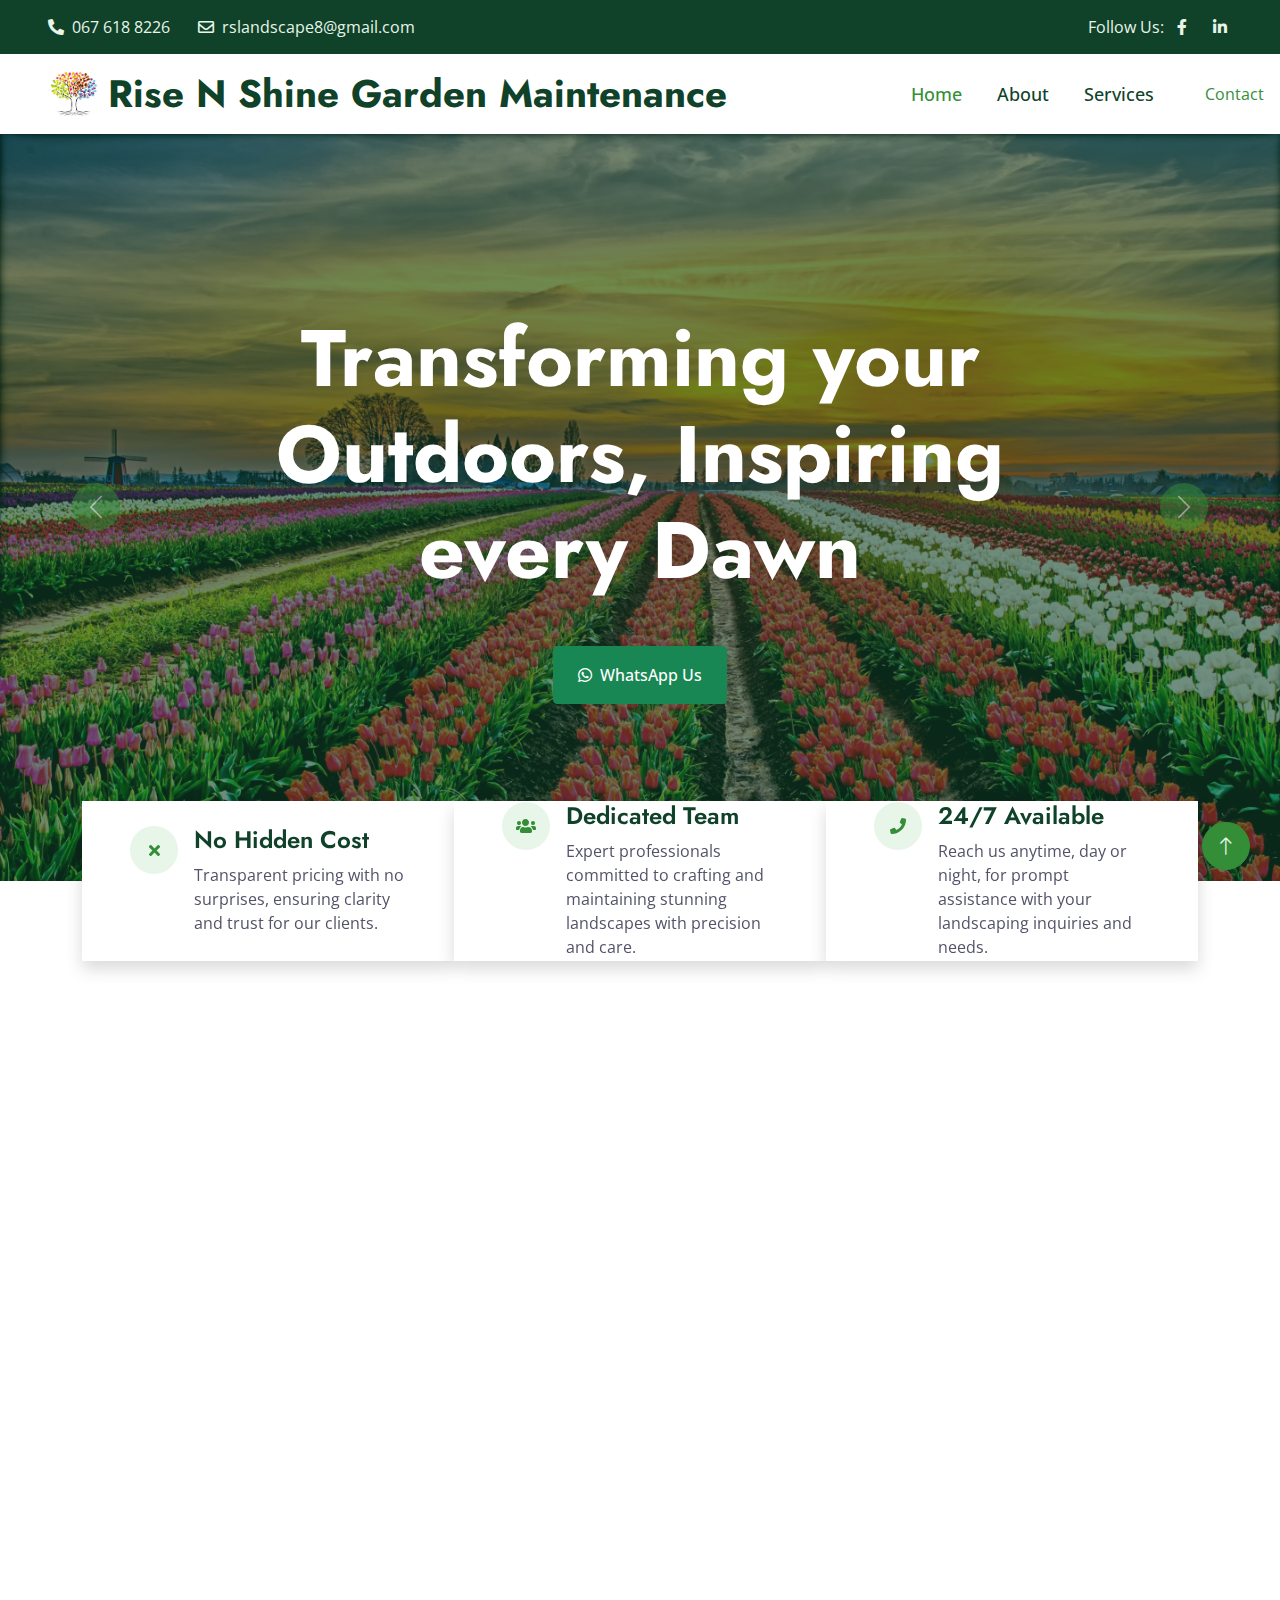
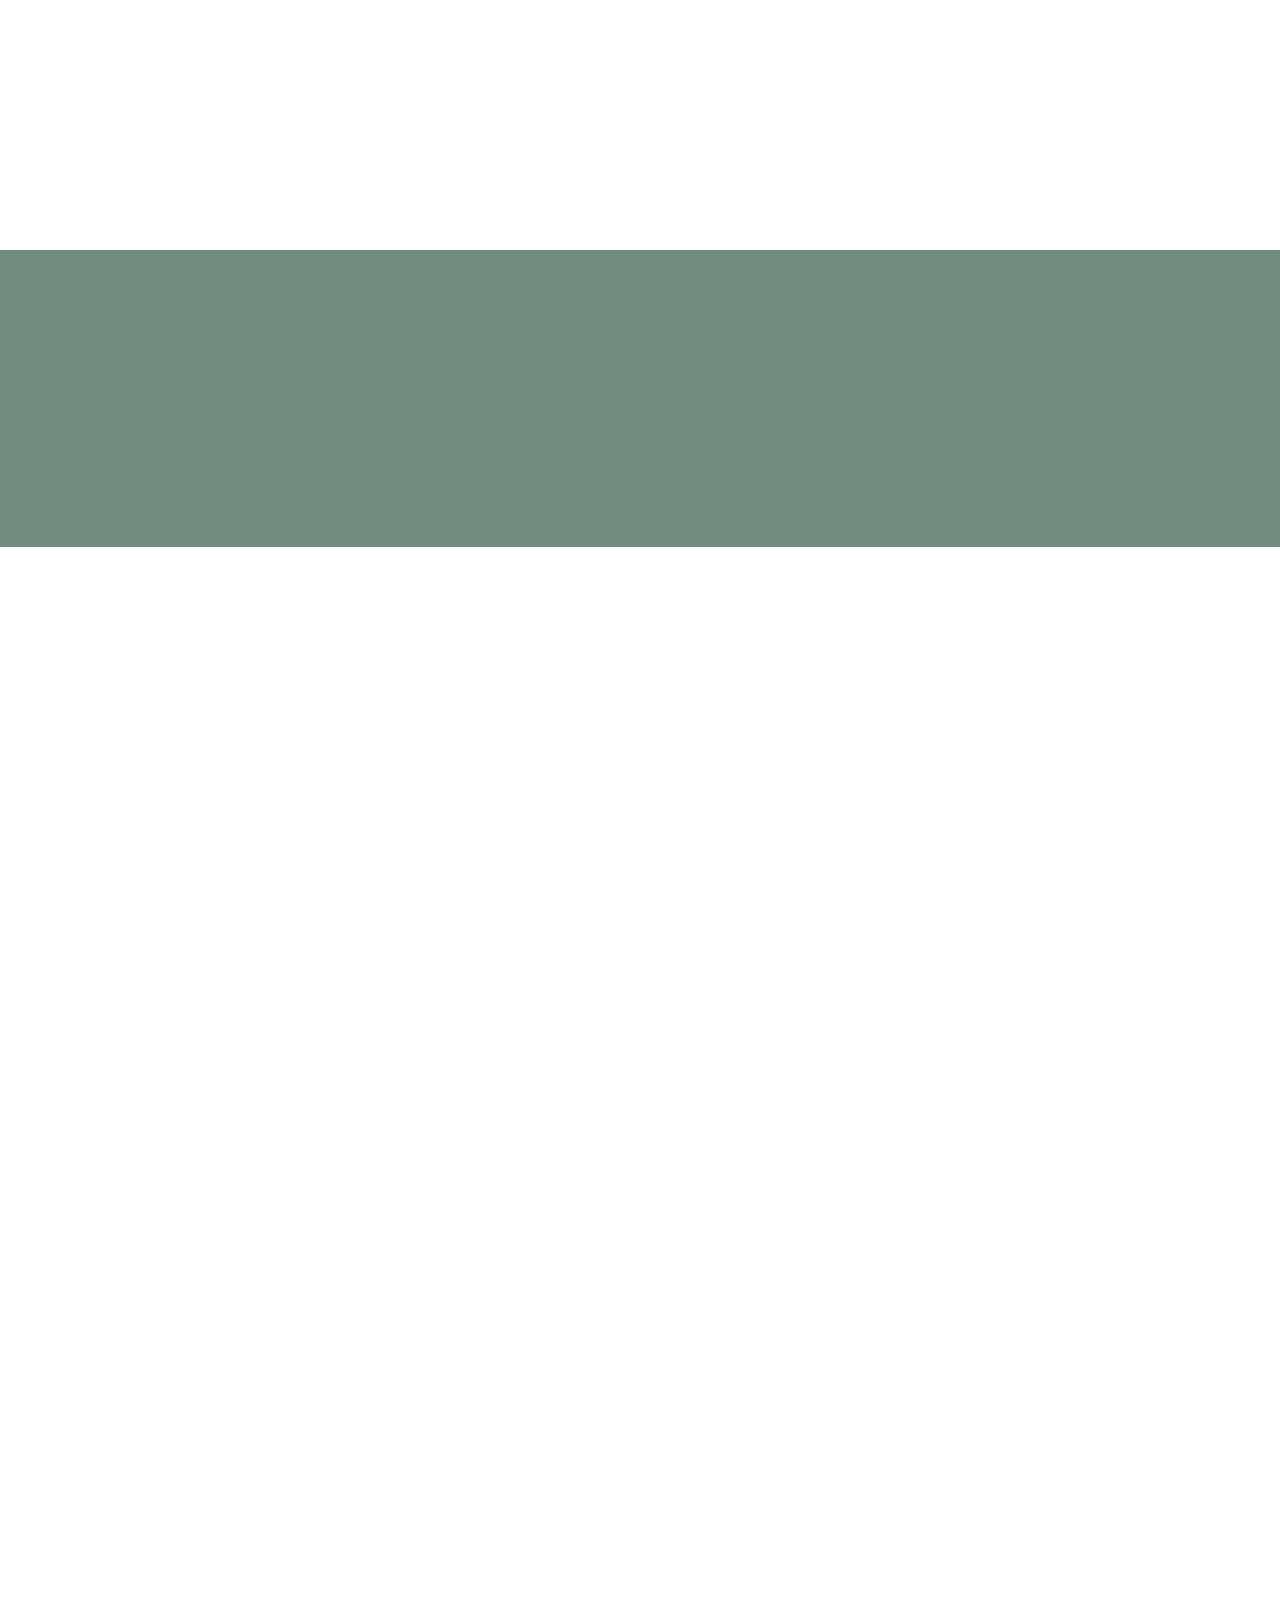
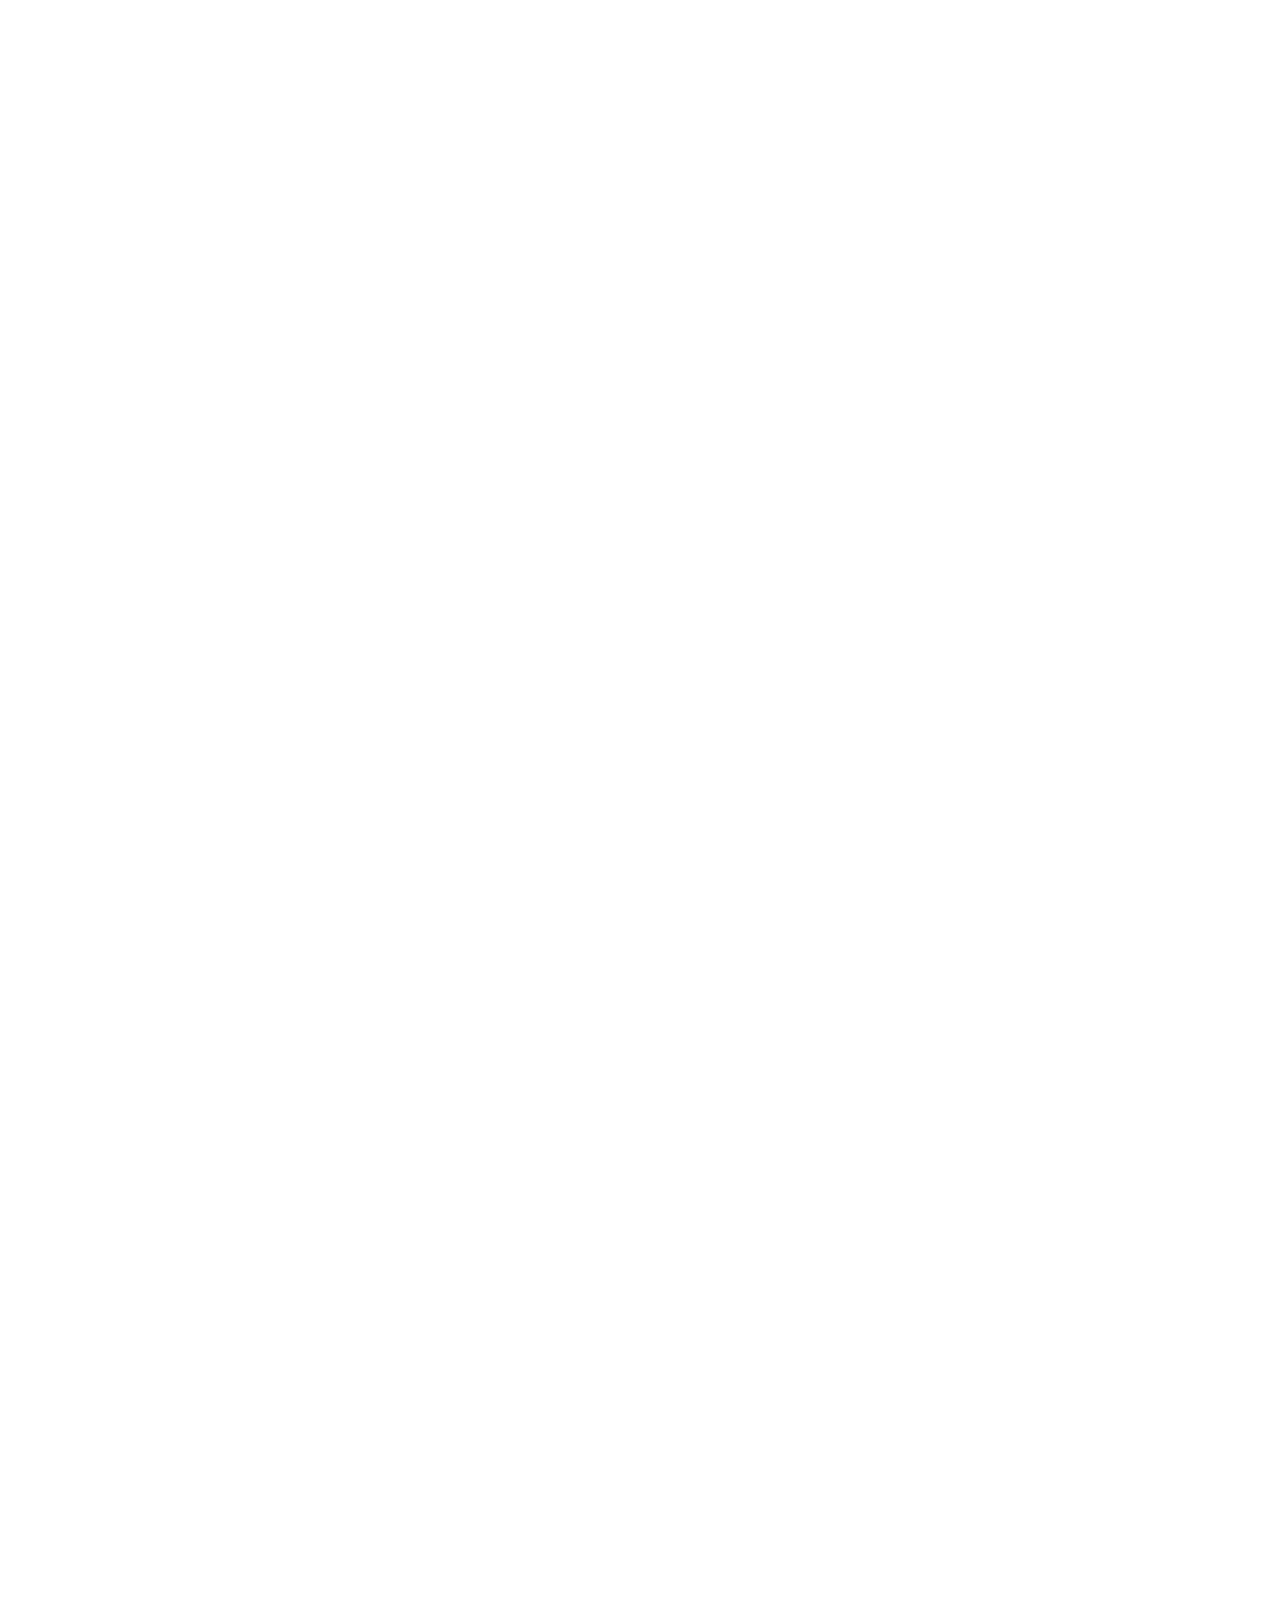
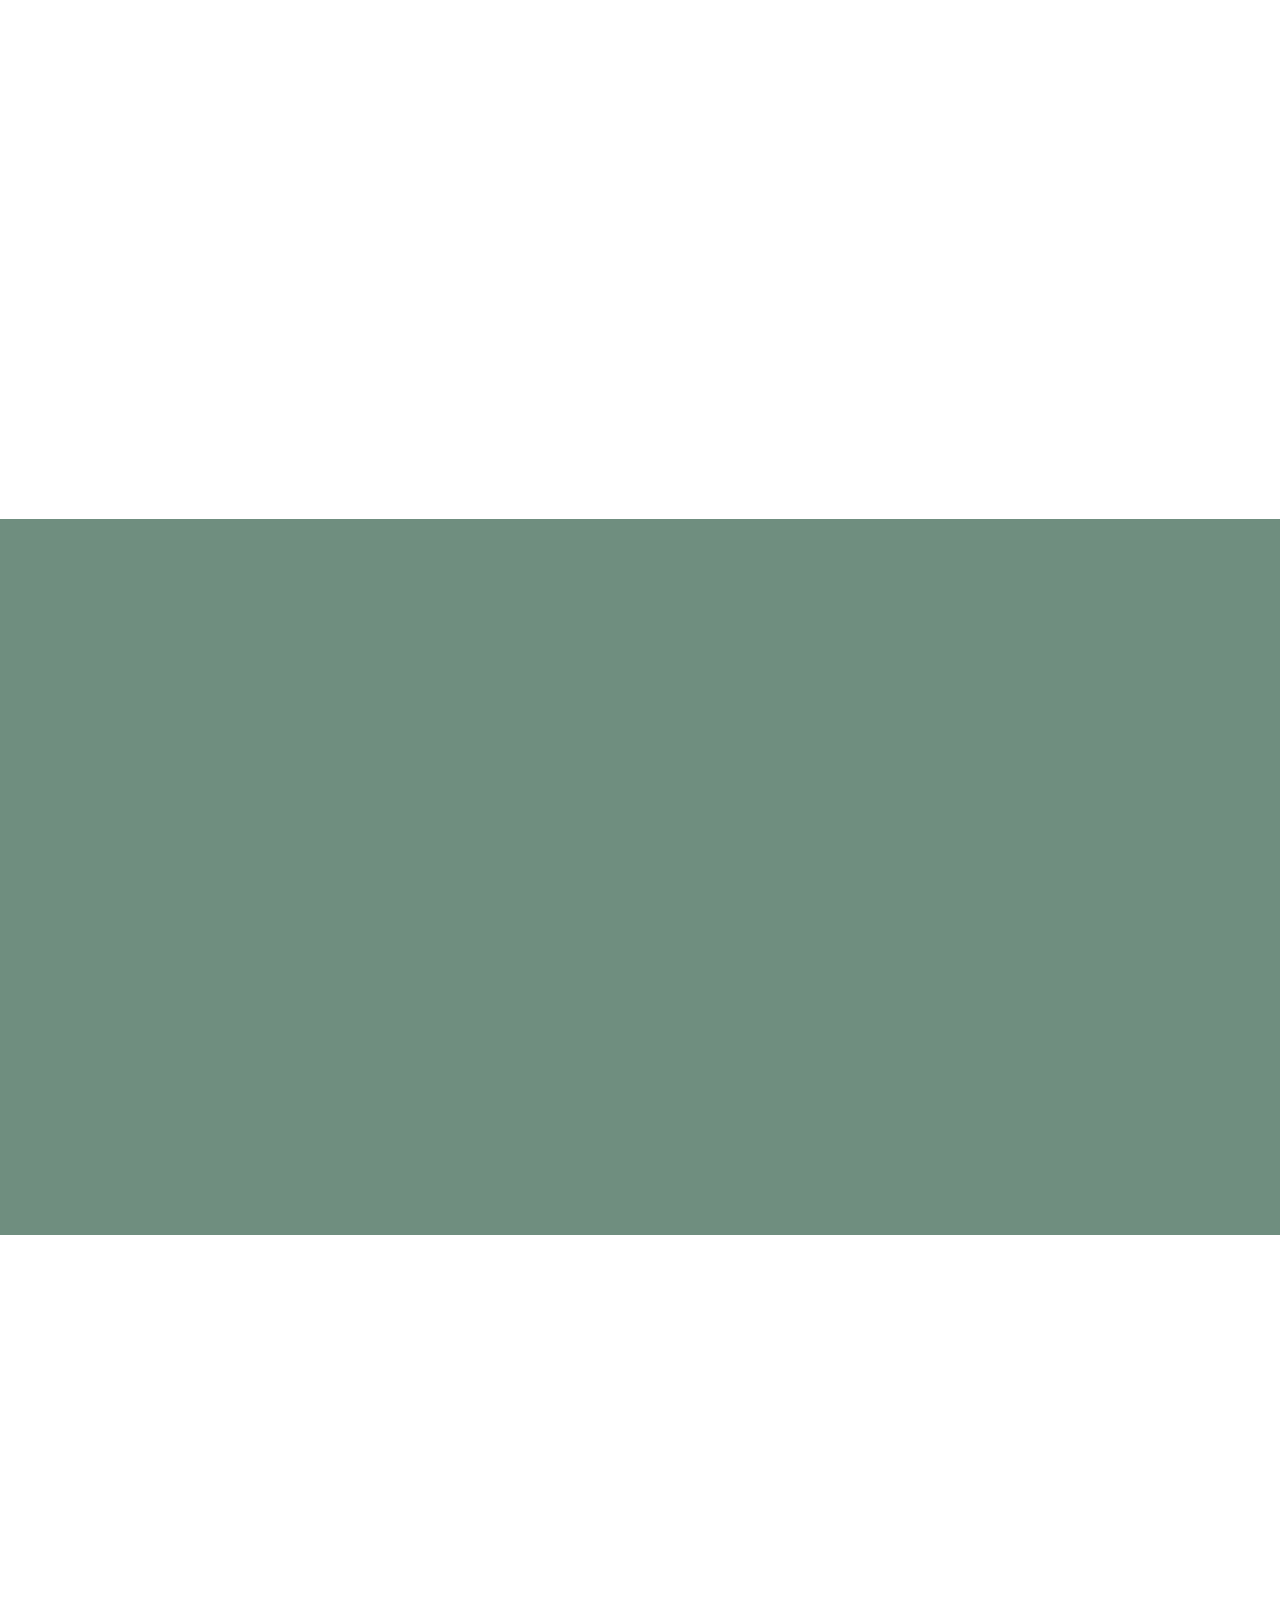
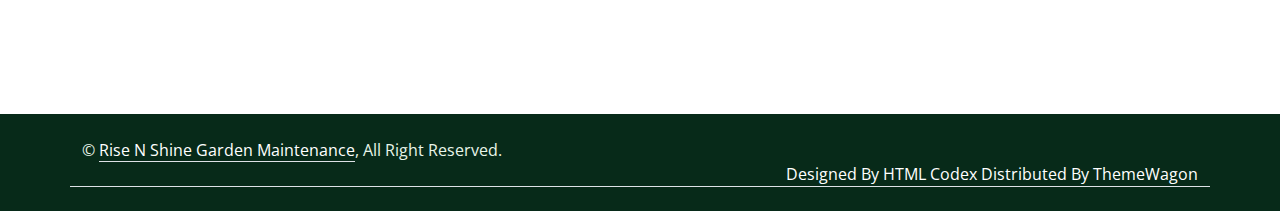
<file: index.html>
<!DOCTYPE html>
<html lang="en">

<head>
    <meta charset="utf-8">
    <title>Rise N Shine Garden Maintenance</title>
    <meta content="width=device-width, initial-scale=1.0" name="viewport">
    <meta content="Rise N Shine Garden maintenance, Rise N Shine, rise n shine, Rise and shine, rise and shine, Lawn care, Garden maintenance, Landscaping, landscaping, Garden maintenance near me, Rise and Shine Garden Maintenance, Rise and shine garden maintenance" name="keywords">
    <meta content="" name="description">

    <!-- Favicon -->
    <link href="img\logo.png"rel="icon">

    <!-- Google Web Fonts -->
    <link rel="preconnect" href="https://fonts.googleapis.com">
    <link rel="preconnect" href="https://fonts.gstatic.com" crossorigin>
    <link href="https://fonts.googleapis.com/css2?family=Jost:wght@500;600;700&family=Open+Sans:wght@400;500&display=swap" rel="stylesheet">  

    <!-- Icon Font Stylesheet -->
    <link href="https://cdnjs.cloudflare.com/ajax/libs/font-awesome/5.10.0/css/all.min.css" rel="stylesheet">
    <link href="https://cdn.jsdelivr.net/npm/bootstrap-icons@1.4.1/font/bootstrap-icons.css" rel="stylesheet">

    <!-- Libraries Stylesheet -->
    <link href="lib/animate/animate.min.css" rel="stylesheet">
    <link href="lib/owlcarousel/assets/owl.carousel.min.css" rel="stylesheet">
    <link href="lib/lightbox/css/lightbox.min.css" rel="stylesheet">

    <!-- Customized Bootstrap Stylesheet -->
    <link href="css/bootstrap.min.css" rel="stylesheet">

    <!-- Template Stylesheet -->
    <link href="css/style.css" rel="stylesheet">
</head>

<body>
    <!-- Spinner Start -->
    <div id="spinner" class="show bg-white position-fixed translate-middle w-100 vh-100 top-50 start-50 d-flex align-items-center justify-content-center">
        <div class="spinner-border text-primary" role="status" style="width: 3rem; height: 3rem;"></div>
    </div>
    <!-- Spinner End -->


    <!-- Topbar Start -->
    <div class="container-fluid bg-dark text-light px-0 py-2">
        <div class="row gx-0 d-none d-lg-flex">
            <div class="col-lg-7 px-5 text-start">
                <div class="h-100 d-inline-flex align-items-center me-4">
                    <span class="fa fa-phone-alt me-2"></span>
                    <span>067 618 8226</span>
                </div>
                <div class="h-100 d-inline-flex align-items-center">
                    <span class="far fa-envelope me-2"></span>
                    <span>rslandscape8@gmail.com</span>
                </div>
            </div>
            <div class="col-lg-5 px-5 text-end">
                <div class="h-100 d-inline-flex align-items-center mx-n2">
                    <span>Follow Us:</span>
                    <a class="btn btn-link text-light" href="https://www.facebook.com/people/Rise-N-Shine-Garden-Maintenance/100057175701167/"><i class="fab fa-facebook-f"></i></a>
                    <a class="btn btn-link text-light" href=""><i class="fab fa-linkedin-in"></i></a>
                </div>
            </div>
        </div>
    </div>
    <!-- Topbar End -->


    <!-- Navbar Start -->
    <nav class="navbar navbar-expand-lg bg-white navbar-light sticky-top p-0">
        <a href="index.html" class="navbar-brand d-flex align-items-center px-4 px-lg-5">
            <div class="logo-container">
                <img src="img\logo.png" alt="Your Logo" class="logo">
                <h1 class="logo-text">Rise N Shine Garden Maintenance</h1>
            </div>
        </a>
        <button type="button" class="navbar-toggler me-4" data-bs-toggle="collapse" data-bs-target="#navbarCollapse">
            <span class="navbar-toggler-icon"></span>
        </button>
        <div class="collapse navbar-collapse" id="navbarCollapse">
            <div class="navbar-nav ms-auto p-4 p-lg-0">
                <a href="index.html" class="nav-item nav-link active">Home</a>
                <a href="about.html" class="nav-item nav-link">About</a>
                <a href="service.html" class="nav-item nav-link">Services</a>
                
                </div>
                <a href="contact.html" class="nav-item nav-link">Contact</a>
           
    </nav>
    <!-- Navbar End -->


    <!-- Carousel Start -->
    <div class="container-fluid p-0 wow fadeIn" data-wow-delay="0.1s">
        <div id="header-carousel" class="carousel slide" data-bs-ride="carousel">
            <div class="carousel-inner">
                <div class="carousel-item active">
                    <img class="w-100" src="img\backImage-1.jpg" alt="Image">
                    <div class="carousel-caption">
                        <div class="container">
                            <div class="row justify-content-center">
                                <div class="col-lg-8">
                                    <h1 class="display-1 text-white mb-5 animated slideInDown">Transforming your Outdoors, Inspiring every Dawn</h1>
                                    <a href="https://wa.me/+27676188226" class="btn btn-success py-3 px-4"><i class="fab fa-whatsapp me-2"></i>WhatsApp Us</a>
                                </div>
                            </div>
                        </div>
                    </div>
                </div>
                <div class="carousel-item">
                    <img class="w-100" src="img\backImage2.jpg" alt="Image">
                    <div class="carousel-caption">
                        <div class="container">
                            <div class="row justify-content-center">
                                <div class="col-lg-7">
                                    <h1 class="display-1 text-white mb-5 animated slideInDown">Transforming your Outdoors, Inspiring every Dawn</h1>
                                    <a href="" class="btn btn-primary py-sm-3 px-sm-4">Contact Us </a>
                                </div>
                            </div>
                        </div>
                    </div>
                </div>
            </div>
            <button class="carousel-control-prev" type="button" data-bs-target="#header-carousel"
                data-bs-slide="prev">
                <span class="carousel-control-prev-icon" aria-hidden="true"></span>
                <span class="visually-hidden">Previous</span>
            </button>
            <button class="carousel-control-next" type="button" data-bs-target="#header-carousel"
                data-bs-slide="next">
                <span class="carousel-control-next-icon" aria-hidden="true"></span>
                <span class="visually-hidden">Next</span>
            </button>
        </div>
    </div>
    <!-- Carousel End -->


    <!-- Top Feature Start -->
    <div class="container-fluid top-feature py-5 pt-lg-0">
        <div class="container py-5 pt-lg-0">
            <div class="row gx-0">
                <div class="col-lg-4 wow fadeIn" data-wow-delay="0.1s">
                    <div class="bg-white shadow d-flex align-items-center h-100 px-5" style="min-height: 160px;">
                        <div class="d-flex">
                            <div class="flex-shrink-0 btn-lg-square rounded-circle bg-light">
                                <i class="fa fa-times text-primary"></i>
                            </div>
                            <div class="ps-3">
                                <h4>No Hidden Cost</h4>
                                <span>Transparent pricing with no surprises, ensuring clarity and trust for our clients.</span>
                            </div>
                        </div>
                    </div>
                </div>
                <div class="col-lg-4 wow fadeIn" data-wow-delay="0.3s">
                    <div class="bg-white shadow d-flex align-items-center h-100 px-5" style="min-height: 160px;">
                        <div class="d-flex">
                            <div class="flex-shrink-0 btn-lg-square rounded-circle bg-light">
                                <i class="fa fa-users text-primary"></i>
                            </div>
                            <div class="ps-3">
                                <h4>Dedicated Team</h4>
                                <span>Expert professionals committed to crafting and maintaining stunning landscapes with precision and care.</span>
                            </div>
                        </div>
                    </div>
                </div>
                <div class="col-lg-4 wow fadeIn" data-wow-delay="0.5s">
                    <div class="bg-white shadow d-flex align-items-center h-100 px-5" style="min-height: 160px;">
                        <div class="d-flex">
                            <div class="flex-shrink-0 btn-lg-square rounded-circle bg-light">
                                <i class="fa fa-phone text-primary"></i>
                            </div>
                            <div class="ps-3">
                                <h4>24/7 Available</h4>
                                <span> Reach us anytime, day or night, for prompt assistance with your landscaping inquiries and needs.</span>
                            </div>
                        </div>
                    </div>
                </div>
            </div>
        </div>
    </div>
    <!-- Top Feature End -->


    <!-- About Start -->
    <div class="container-xxl py-5">
        <div class="container">
            <div class="row g-5 align-items-end">
                <div class="col-lg-3 col-md-5 wow fadeInUp" data-wow-delay="0.1s">
                    <img class="img-fluid rounded" data-wow-delay="0.1s" src="img/about.jpg">
                </div>
                <div class="col-lg-6 col-md-7 wow fadeInUp" data-wow-delay="0.3s">
                    <h1 class="display-1 text-primary mb-0">10</h1>
                    <p class="text-primary mb-4">Year of Experience</p>
                    <h1 class="display-5 mb-4">We provide a refreshing reason to start your day</h1>
                    <p class="mb-4">Backed by a solid decade of dedicated work in the landscaping industry, our team has honed our skills and cultivated invaluable expertise. Over the years, we've navigated through various challenges, refined our techniques, and embraced emerging trends and technologies. This extensive experience has equipped us with the knowledge and insight needed to tackle any landscaping project with confidence and proficiency.</p>
                   
                </div>
                <div class="col-lg-3 col-md-12 wow fadeInUp" data-wow-delay="0.5s">
                    <div class="row g-5">
                        <div class="col-12 col-sm-6 col-lg-12">
                            <div class="border-start ps-4">
                                <i class="fa fa-award fa-3x text-primary mb-3"></i>
                                <h4 class="mb-3">Fully Licensed</h4>
                                <span>Our comprehensive licensing ensures that our practices meet all legal requirements and regulations, providing assurance and peace of mind for our valued clients</span>
                            </div>
                        </div>
                        <div class="col-12 col-sm-6 col-lg-12">
                            <div class="border-start ps-4">
                                <i class="fa fa-users fa-3x text-primary mb-3"></i>
                                <h4 class="mb-3">Dedicated Staff</h4>
                                <span>Our team consists of highly trained and experienced professionals who are passionate about what they do. We are committed to providing our customers with the best possible service and ensuring their complete satisfaction</span>
                            </div>
                        </div>
                    </div>
                </div>
            </div>
        </div>
    </div>
    <!-- About End -->


    <!-- Facts Start -->
    <div class="container-fluid facts my-5 py-5" data-parallax="scroll" data-image-src="img/carousel-1.jpg">
        <div class="container py-5">
            <div class="row g-5">
                <div class="col-sm-6 col-lg-3 text-center wow fadeIn" data-wow-delay="0.1s">
                    <h1 class="display-4 text-white" data-toggle="counter-up">103</h1>
                    <span class="fs-5 fw-semi-bold text-light">Happy Clients</span>
                </div>
                <div class="col-sm-6 col-lg-3 text-center wow fadeIn" data-wow-delay="0.3s">
                    <h1 class="display-4 text-white" data-toggle="counter-up">140</h1>
                    <span class="fs-5 fw-semi-bold text-light">Gardens Completed</span>
                </div>
                <div class="col-sm-6 col-lg-3 text-center wow fadeIn" data-wow-delay="0.5s">
                    <h1 class="display-4 text-white" data-toggle="counter-up">30</h1>
                    <span class="fs-5 fw-semi-bold text-light">Dedicated Staff</span>
                </div>
            </div>
        </div>
    </div>
    <!-- Facts End -->


    <!-- Features Start -->
    <div class="container-xxl py-5">
        <div class="container">
            <div class="row g-5 align-items-center">
                <div class="col-lg-6 wow fadeInUp" data-wow-delay="0.1s">
                    <p class="fs-5 fw-bold text-primary">Why Choosing Us?</p>
                    <h1 class="display-5 mb-4">Few Reasons For Choosing Us!</h1>
                    <p class="mb-4"><ul><b>Expertise: </b>Benefit from our extensive experience and proven track record in the landscaping industry, ensuring exceptional results tailored to your needs.</ul>

                        <ul><b>Quality: </b>Our commitment to excellence drives us to use high-quality materials, innovative techniques, and meticulous attention to detail in every project we undertake.</ul>
                        
                            <ul><b> Transparency: </b>With transparent communication and pricing, we prioritize honesty and integrity, ensuring you're informed every step of the way without any hidden surprises.</ul>
                        
                                <ul><b>Customer Satisfaction:</b> Your satisfaction is our priority. We go above and beyond to exceed your expectations, providing personalized service and ongoing support to ensure your complete happiness with the final outcome.</ul>
                        
                                    <ul> <b>Sustainable Practices:</b> We prioritize environmentally-friendly landscaping solutions, incorporating sustainable practices and materials to minimize our ecological footprint while creating beautiful outdoor spaces.</ul></p>
                </div>
                <div class="col-lg-6">
                    <div class="row g-4 align-items-center">
                        <div class="col-md-6">
                            <div class="row g-4">
                                <div class="col-12 wow fadeIn" data-wow-delay="0.3s">
                                    <div class="text-center rounded py-5 px-4" style="box-shadow: 0 0 45px rgba(0,0,0,.08);">
                                        <div class="btn-square bg-light rounded-circle mx-auto mb-4" style="width: 90px; height: 90px;">
                                            <i class="fa fa-check fa-3x text-primary"></i>
                                        </div>
                                        <h4 class="mb-0">100% Satisfaction</h4>
                                    </div>
                                </div>
                                <div class="col-12 wow fadeIn" data-wow-delay="0.5s">
                                    <div class="text-center rounded py-5 px-4" style="box-shadow: 0 0 45px rgba(0,0,0,.08);">
                                        <div class="btn-square bg-light rounded-circle mx-auto mb-4" style="width: 90px; height: 90px;">
                                            <i class="fa fa-users fa-3x text-primary"></i>
                                        </div>
                                        <h4 class="mb-0">Dedicated Team</h4>
                                    </div>
                                </div>
                            </div>
                        </div>
                        <div class="col-md-6 wow fadeIn" data-wow-delay="0.7s">
                            <div class="text-center rounded py-5 px-4" style="box-shadow: 0 0 45px rgba(0,0,0,.08);">
                                <div class="btn-square bg-light rounded-circle mx-auto mb-4" style="width: 90px; height: 90px;">
                                    <i class="fa fa-tools fa-3x text-primary"></i>
                                </div>
                                <h4 class="mb-0">Modern Equipment</h4>
                            </div>
                        </div>
                    </div>
                </div>
            </div>
        </div>
    </div>
    <!-- Features End -->


    <!-- Service Start -->
    <div class="container-xxl py-5">
        <div class="container">
            <div class="text-center mx-auto wow fadeInUp" data-wow-delay="0.1s" style="max-width: 500px;">
                <p class="fs-5 fw-bold text-primary">Our Services</p>
                <h1 class="display-5 mb-5">Services That We Offer For You</h1>
            </div>
            <div class="row g-4">
                <div class="col-lg-4 col-md-6 wow fadeInUp" data-wow-delay="0.1s">
                    <div class="service-item rounded d-flex h-100">
                        <div class="service-img rounded">
                            <img class="img-fluid" src="img/service-1.jpg" alt="">
                        </div>
                        <div class="service-text rounded p-5">
                            <div class="btn-square rounded-circle mx-auto mb-3">
                                <img class="img-fluid" src="img/icon/icon-3.png" alt="Icon">
                            </div>
                            <h4 class="mb-3">Landscape Design</h4>
                            <p class="mb-4"> Our talented landscape designers work closely with you to create a personalized landscape design that reflects your vision, incorporates your preferences, and maximizes the beauty and functionality of your outdoor space. </p>

                        </div>
                    </div>
                </div>
                <div class="col-lg-4 col-md-6 wow fadeInUp" data-wow-delay="0.3s">
                    <div class="service-item rounded d-flex h-100">
                        <div class="service-img rounded">
                            <img class="img-fluid" src="img\Tree Management (Pruning, Shaping & Removal).jpeg" alt="">
                        </div>
                        <div class="service-text rounded p-5">
                            <div class="btn-square rounded-circle mx-auto mb-3">
                                <img class="img-fluid" src="img/icon/icon-6.png" alt="Icon">
                            </div>
                            <h4 class="mb-3">Tree Management (Pruning, Shaping & Removal)</h4>
                            <p class="mb-4">  From routine pruning and shaping to emergency tree removal, our certified arborists are equipped to handle all aspects of tree management safely and efficiently, ensuring the health and longevity of your trees.</p>
                        </div>
                    </div>
                </div>
                <div class="col-lg-4 col-md-6 wow fadeInUp" data-wow-delay="0.5s">
                    <div class="service-item rounded d-flex h-100">
                        <div class="service-img rounded">
                            <img class="img-fluid" src="img\stump removal.jpg" alt="">
                        </div>
                        <div class="service-text rounded p-5">
                            <div class="btn-square rounded-circle mx-auto mb-3">
                                <img class="img-fluid" src="img\icon\stump-512.webp"" alt="Icon">
                            </div>
                            <h4 class="mb-3">Stump Removal</h4>
                            <p class="mb-4"> Our stump removal service utilizes specialized equipment to grind down tree stumps and remove them from your property, eliminating tripping hazards, improving aesthetics, and allowing for seamless lawn maintenance and landscaping.  </p>

                        </div>
                    </div>
                </div>
                <div class="col-lg-4 col-md-6 wow fadeInUp" data-wow-delay="0.1s">
                    <div class="service-item rounded d-flex h-100">
                        <div class="service-img rounded">
                            <img class="img-fluid" src="img\soil installation.jpg" alt="">
                        </div>
                        <div class="service-text rounded p-5">
                            <div class="btn-square rounded-circle mx-auto mb-3">
                                <img class="img-fluid" src="img/icon/icon-4.png" alt="Icon">
                            </div>
                            <h4 class="mb-3">Soil installation</h4>
                            <p class="mb-4"> Our soil installation services include soil testing, amendment, and preparation to create the ideal growing environment for your plants, ensuring optimal drainage, nutrient retention, and overall plant health.  </p>
                        </div>
                    </div>
                </div>
                <div class="col-lg-4 col-md-6 wow fadeInUp" data-wow-delay="0.3s">
                    <div class="service-item rounded d-flex h-100">
                        <div class="service-img rounded">
                            <img class="img-fluid" src="img\prunning 2.jpg" alt="">
                        </div>
                        <div class="service-text rounded p-5">
                            <div class="btn-square rounded-circle mx-auto mb-3">
                                <img class="img-fluid" src="img/icon/icon-6.png" alt="Icon">
                            </div>
                            <h4 class="mb-3">Trimming</h4>
                            <p class="mb-4"> Our trimming service goes beyond mere maintenance, providing precise shaping and pruning of bushes, shrubs, and hedges to enhance their natural beauty and keep them looking neat and well-groomed. </p>

                        </div>
                    </div>
                </div>
                <div class="col-lg-4 col-md-6 wow fadeInUp" data-wow-delay="0.5s">
                    <div class="service-item rounded d-flex h-100">
                        <div class="service-img rounded">
                            <img class="img-fluid" src="img\edging.jpg" alt="">
                        </div>
                        <div class="service-text rounded p-5">
                            <div class="btn-square rounded-circle mx-auto mb-3">
                                <img class="img-fluid" src="img/icon/icon-9.png" alt="Icon">
                            </div>
                            <h4 class="mb-3">Edging</h4>
                            <p class="mb-4">Our edging service creates crisp, clean lines along sidewalks, driveways, and garden beds, giving your lawn a manicured look that enhances curb appeal and adds a touch of elegance to your outdoor space. </p>
                        </div>
                    </div>
                </div>
                <div class="col-lg-4 col-md-6 wow fadeInUp" data-wow-delay="0.1s">
                    <div class="service-item rounded d-flex h-100">
                        <div class="service-img rounded">
                            <img class="img-fluid" src="img\grass blowing.jpg" alt="">
                        </div>
                        <div class="service-text rounded p-5">
                            <div class="btn-square rounded-circle mx-auto mb-3">
                                <img class="img-fluid" src="img\icon\grassblowing-icon.png" alt="Icon">
                            </div>
                            <h4 class="mb-3">Grass Blowing</h4>
                            <p class="mb-4">Our grass blowing service effectively removes grass clippings, leaves, and other debris from your lawn, ensuring a tidy appearance and preventing potential issues such as thatch buildup and pest infestation. </p>
                        </div>
                    </div>
                </div>
                <div class="col-lg-4 col-md-6 wow fadeInUp" data-wow-delay="0.1s">
                    <div class="service-item rounded d-flex h-100">
                        <div class="service-img rounded">
                            <img class="img-fluid" src="img\pruning.jpg" alt="">
                        </div>
                        <div class="service-text rounded p-5">
                            <div class="btn-square rounded-circle mx-auto mb-3">
                                <img class="img-fluid" src="img/icon/icon-2.png" alt="Icon">
                            </div>
                            <h4 class="mb-3">Pruning and Hedge Care</h4>
                            <p class="mb-4"> Our experienced arborists provide expert pruning and hedge care services to promote healthy growth, enhance the shape and structure of your trees and shrubs, and prevent overgrowth and disease.  </p>
                        </div>
                    </div>
                </div>
                <div class="col-lg-4 col-md-6 wow fadeInUp" data-wow-delay="0.1s">
                    <div class="service-item rounded d-flex h-100">
                        <div class="service-img rounded">
                            <img class="img-fluid" src="img\Shrub & Turf Fertilizing.webp" alt="">
                        </div>
                        <div class="service-text rounded p-5">
                            <div class="btn-square rounded-circle mx-auto mb-3">
                                <img class="img-fluid" src="img/icon/icon-4.png" alt="Icon">
                            </div>
                            <h4 class="mb-3">Shrub & Turf fertilizing</h4>
                            <p class="mb-4"> Our customized fertilizing programs are tailored to the specific needs of your plants and turf, providing essential nutrients to promote strong root development, lush foliage, and vibrant blooms.  </p>
                        </div>
                    </div>
                </div>
                <div class="col-lg-4 col-md-6 wow fadeInUp" data-wow-delay="0.1s">
                    <div class="service-item rounded d-flex h-100">
                        <div class="service-img rounded">
                            <img class="img-fluid" src="img\planting.jpg" alt="">
                        </div>
                        <div class="service-text rounded p-5">
                            <div class="btn-square rounded-circle mx-auto mb-3">
                                <img class="img-fluid" src="img/icon/icon-7.png" alt="Icon">
                            </div>
                            <h4 class="mb-3">Planting</h4>
                            <p class="mb-4"> Whether you're looking to add seasonal flowers, ornamental shrubs, or shade trees to your landscape, our expert planting services take the guesswork out of plant selection and installation, ensuring successful establishment and long-term growth.  </p>
                        </div>
                    </div>
                </div>
                <div class="col-lg-4 col-md-6 wow fadeInUp" data-wow-delay="0.1s">
                    <div class="service-item rounded d-flex h-100">
                        <div class="service-img rounded">
                            <img class="img-fluid" src="img/lawn mowing.jpeg" alt="">
                        </div>
                        <div class="service-text rounded p-5">
                            <div class="btn-square rounded-circle mx-auto mb-3">
                                <img class="img-fluid" src="img\icon\icon-10.png" alt="Icon">
                            </div>
                            <h4 class="mb-3">Lawn Mowing</h4>
                            <p class="mb-4">Our professional lawn mowing service utilizes high-quality equipment and skilled technicians to ensure that your lawn is consistently trimmed to the perfect height, promoting healthy growth and an attractive appearance. </p>
                        </div>
                    </div>
                </div>
                <div class="col-lg-4 col-md-6 wow fadeInUp" data-wow-delay="0.1s">
                    <div class="service-item rounded d-flex h-100">
                        <div class="service-img rounded">
                            <img class="img-fluid" src="img\propert-Maintenance.jpg" alt="">
                        </div>
                        <div class="service-text rounded p-5">
                            <div class="btn-square rounded-circle mx-auto mb-3">
                                <img class="img-fluid" src="img/icon/icon-3.png" alt="Icon">
                            </div>
                            <h4 class="mb-3">Property Maintenance</h4>
                            <p class="mb-4">Our comprehensive property maintenance services cover all aspects of outdoor care, from lawn care and landscaping to irrigation system maintenance and pest control, allowing you to enjoy a beautiful and well-maintained outdoor space year-round.  </p>
                        </div>
                    </div>
                </div>
            </div>

        </div>
    </div>
    <!-- Service End -->


    <!-- Quote Start -->
    <div class="container-fluid quote my-5 py-5" data-parallax="scroll" data-image-src="img/carousel-2.jpg">
        <form id="emailForm">
        <div class="container py-5">
            <div class="row justify-content-center">
                <div class="col-lg-7">
                    <div class="bg-white rounded p-4 p-sm-5 wow fadeIn" data-wow-delay="0.5s">
                        <h1 class="display-5 text-center mb-5">Get A Free Quote</h1>
                        <div class="row g-3">
                            <div class="col-sm-6">
                                <div class="form-floating">
                                    <input type="text" class="form-control bg-light border-0" id="gname" placeholder="Gurdian Name">
                                    <label for="gname">Your Name</label>
                                </div>
                            </div>
                            <div class="col-sm-6">
                                <div class="form-floating">
                                    <input type="email" class="form-control bg-light border-0" id="gmail" placeholder="Gurdian Email">
                                    <label for="gmail">Your Email</label>
                                </div>
                            </div>
                            <div class="col-sm-6">
                                <div class="form-floating">
                                    <input type="text" class="form-control bg-light border-0" id="mobile" placeholder="Child Name">
                                    <label for="cname">Your Mobile</label>
                                </div>
                            </div>
                            <div class="col-sm-6">
                                <div class="form-floating">
                                    <input type="text" class="form-control bg-light border-0" id="service" placeholder="Child Age">
                                    <label for="cage">Service Type</label>
                                </div>
                            </div>
                            <div class="col-12">
                                <div class="form-floating">
                                    <textarea class="form-control bg-light border-0" placeholder="Leave a message here" id="message" style="height: 100px"></textarea>
                                    <label for="message">Message</label>
                                </div>
                            </div>
                            <div class="col-12 text-center">
                                <button class="btn btn-primary py-3 px-4" type="submit">Submit Now</button>
                            </div>
                        </div>
                    </div>
                </div>
            </div>
        </div>
    </form>
    </div>
    <script>
        document.getElementById("emailForm").addEventListener("submit", function(event) {
          event.preventDefault(); // Prevent the form from submitting normally
          
          var name = document.getElementById("gname").value;
          var message = document.getElementById("message").value;
          var service = document.getElementById("service").value;
          var mobile = document.getElementById("mobile").value;
          
          // Combine name with message
          var emailBody = "Name: " + name + "\n\n" +"Cell Number: " + mobile +"\n\n" + "Service Type:" + service + "\n\n" + message;
          
          // Open default email client with subject and combined body
          var mailtoLink ="mailto:rslandscape8@gmail.com?subject="+ "Quote" + "&body=" + encodeURIComponent(emailBody);
          window.location.href = mailtoLink;
        });
        </script>
    <!-- Quote End -->


    <!-- Projects Start -->
    <!-- <div class="container-xxl py-5">
        <div class="container">
            <div class="text-center mx-auto wow fadeInUp" data-wow-delay="0.1s" style="max-width: 500px;">
                <p class="fs-5 fw-bold text-primary">Our Projects</p>
                <h1 class="display-5 mb-5">Some Of Our Wonderful Projects</h1>
            </div>
            <div class="row wow fadeInUp" data-wow-delay="0.3s">
                <div class="col-12 text-center">
                    <ul class="list-inline rounded mb-5" id="portfolio-flters">
                        <li class="mx-2 active" data-filter="*">All</li>
                        <li class="mx-2" data-filter=".first">Complete Projects</li>
                        <li class="mx-2" data-filter=".second">Ongoing Projects</li>
                    </ul>
                </div>
            </div>
            <div class="row g-4 portfolio-container">
                <div class="col-lg-4 col-md-6 portfolio-item first wow fadeInUp" data-wow-delay="0.1s">
                    <div class="portfolio-inner rounded">
                        <img class="img-fluid" src="img/service-1.jpg" alt="">
                        <div class="portfolio-text">
                            <h4 class="text-white mb-4">Landscaping</h4>
                            <div class="d-flex">
                                <a class="btn btn-lg-square rounded-circle mx-2" href="img/service-1.jpg" data-lightbox="portfolio"><i class="fa fa-eye"></i></a>
                                <a class="btn btn-lg-square rounded-circle mx-2" href=""><i class="fa fa-link"></i></a>
                            </div>
                        </div>
                    </div>
                </div>
                <div class="col-lg-4 col-md-6 portfolio-item second wow fadeInUp" data-wow-delay="0.3s">
                    <div class="portfolio-inner rounded">
                        <img class="img-fluid" src="img/service-2.jpg" alt="">
                        <div class="portfolio-text">
                            <h4 class="text-white mb-4">Pruning plants</h4>
                            <div class="d-flex">
                                <a class="btn btn-lg-square rounded-circle mx-2" href="img/service-2.jpg" data-lightbox="portfolio"><i class="fa fa-eye"></i></a>
                                <a class="btn btn-lg-square rounded-circle mx-2" href=""><i class="fa fa-link"></i></a>
                            </div>
                        </div>
                    </div>
                </div>
                <div class="col-lg-4 col-md-6 portfolio-item first wow fadeInUp" data-wow-delay="0.5s">
                    <div class="portfolio-inner rounded">
                        <img class="img-fluid" src="img/service-3.jpg" alt="">
                        <div class="portfolio-text">
                            <h4 class="text-white mb-4">Irrigation & Drainage</h4>
                            <div class="d-flex">
                                <a class="btn btn-lg-square rounded-circle mx-2" href="img/service-3.jpg" data-lightbox="portfolio"><i class="fa fa-eye"></i></a>
                                <a class="btn btn-lg-square rounded-circle mx-2" href=""><i class="fa fa-link"></i></a>
                            </div>
                        </div>
                    </div>
                </div>
                <div class="col-lg-4 col-md-6 portfolio-item second wow fadeInUp" data-wow-delay="0.1s">
                    <div class="portfolio-inner rounded">
                        <img class="img-fluid" src="img/service-4.jpg" alt="">
                        <div class="portfolio-text">
                            <h4 class="text-white mb-4">Garden Maintenance</h4>
                            <div class="d-flex">
                                <a class="btn btn-lg-square rounded-circle mx-2" href="img/service-4.jpg" data-lightbox="portfolio"><i class="fa fa-eye"></i></a>
                                <a class="btn btn-lg-square rounded-circle mx-2" href=""><i class="fa fa-link"></i></a>
                            </div>
                        </div>
                    </div>
                </div>
                <div class="col-lg-4 col-md-6 portfolio-item first wow fadeInUp" data-wow-delay="0.3s">
                    <div class="portfolio-inner rounded">
                        <img class="img-fluid" src="img/service-5.jpg" alt="">
                        <div class="portfolio-text">
                            <h4 class="text-white mb-4">Green Technology</h4>
                            <div class="d-flex">
                                <a class="btn btn-lg-square rounded-circle mx-2" href="img/service-5.jpg" data-lightbox="portfolio"><i class="fa fa-eye"></i></a>
                                <a class="btn btn-lg-square rounded-circle mx-2" href=""><i class="fa fa-link"></i></a>
                            </div>
                        </div>
                    </div>
                </div>
                <div class="col-lg-4 col-md-6 portfolio-item second wow fadeInUp" data-wow-delay="0.5s">
                    <div class="portfolio-inner rounded">
                        <img class="img-fluid" src="img/service-6.jpg" alt="">
                        <div class="portfolio-text">
                            <h4 class="text-white mb-4">Urban Gardening</h4>
                            <div class="d-flex">
                                <a class="btn btn-lg-square rounded-circle mx-2" href="img/service-6.jpg" data-lightbox="portfolio"><i class="fa fa-eye"></i></a>
                                <a class="btn btn-lg-square rounded-circle mx-2" href=""><i class="fa fa-link"></i></a>
                            </div>
                        </div>
                    </div>
                </div>
            </div>
        </div>
    </div>
     Projects End -->


    <!-- Team Start
    <div class="container-xxl py-5">
        <div class="container">
            <div class="text-center mx-auto wow fadeInUp" data-wow-delay="0.1s" style="max-width: 500px;">
                <p class="fs-5 fw-bold text-primary">Our Team</p>
                <h1 class="display-5 mb-5">Dedicated & Experienced Team Members</h1>
            </div>
            <div class="row g-4">
                <div class="col-lg-4 col-md-6 wow fadeInUp" data-wow-delay="0.1s">
                    <div class="team-item rounded">
                        <img class="img-fluid" src="img/team-1.jpg" alt="">
                        <div class="team-text">
                            <h4 class="mb-0">Doris Jordan</h4>
                            <p class="text-primary">Landscape Designer</p>
                            <div class="team-social d-flex">
                                <a class="btn btn-square rounded-circle me-2" href=""><i class="fab fa-facebook-f"></i></a>
                                <a class="btn btn-square rounded-circle me-2" href=""><i class="fab fa-twitter"></i></a>
                                <a class="btn btn-square rounded-circle me-2" href=""><i class="fab fa-instagram"></i></a>
                            </div>
                        </div>
                    </div>
                </div>
                <div class="col-lg-4 col-md-6 wow fadeInUp" data-wow-delay="0.3s">
                    <div class="team-item rounded">
                        <img class="img-fluid" src="img/team-2.jpg" alt="">
                        <div class="team-text">
                            <h4 class="mb-0">Johnny Ramirez</h4>
                            <p class="text-primary">Garden Designer</p>
                            <div class="team-social d-flex">
                                <a class="btn btn-square rounded-circle me-2" href=""><i class="fab fa-facebook-f"></i></a>
                                <a class="btn btn-square rounded-circle me-2" href=""><i class="fab fa-twitter"></i></a>
                                <a class="btn btn-square rounded-circle me-2" href=""><i class="fab fa-instagram"></i></a>
                            </div>
                        </div>
                    </div>
                </div>
                <div class="col-lg-4 col-md-6 wow fadeInUp" data-wow-delay="0.5s">
                    <div class="team-item rounded">
                        <img class="img-fluid" src="img/team-3.jpg" alt="">
                        <div class="team-text">
                            <h4 class="mb-0">Diana Wagner</h4>
                            <p class="text-primary">Senior Gardener</p>
                            <div class="team-social d-flex">
                                <a class="btn btn-square rounded-circle me-2" href=""><i class="fab fa-facebook-f"></i></a>
                                <a class="btn btn-square rounded-circle me-2" href=""><i class="fab fa-twitter"></i></a>
                                <a class="btn btn-square rounded-circle me-2" href=""><i class="fab fa-instagram"></i></a>
                            </div>
                        </div>
                    </div>
                </div>
            </div>
        </div>
    </div>
    Team End -->


    <!-- Testimonial Start 
    <div class="container-xxl py-5">
        <div class="container">
            <div class="row g-5">
                <div class="col-lg-5 wow fadeInUp" data-wow-delay="0.1s">
                    <p class="fs-5 fw-bold text-primary">Testimonial</p>
                    <h1 class="display-5 mb-5">What Our Clients Say About Us!</h1>
                    <p class="mb-4">Tempor erat elitr rebum at clita. Diam dolor diam ipsum sit. Aliqu diam amet diam et eos. Clita erat ipsum et lorem et sit sed stet lorem sit clita duo justo.</p>
                    <a class="btn btn-primary py-3 px-4" href="">See More</a>
                </div>
                <div class="col-lg-7 wow fadeInUp" data-wow-delay="0.5s">
                    <div class="owl-carousel testimonial-carousel">
                        <div class="testimonial-item">
                            <img class="img-fluid rounded mb-3" src="img/testimonial-1.jpg" alt="">
                            <p class="fs-5">Dolores sed duo clita tempor justo dolor et stet lorem kasd labore dolore lorem ipsum. At lorem lorem magna ut et, nonumy et labore et tempor diam tempor erat.</p>
                            <h4>Client Name</h4>
                            <span>Profession</span>
                        </div>
                        <div class="testimonial-item">
                            <img class="img-fluid rounded mb-3" src="img/testimonial-2.jpg" alt="">
                            <p class="fs-5">Dolores sed duo clita tempor justo dolor et stet lorem kasd labore dolore lorem ipsum. At lorem lorem magna ut et, nonumy et labore et tempor diam tempor erat.</p>
                            <h4>Client Name</h4>
                            <span>Profession</span>
                        </div>
                    </div>
                </div>
            </div>
        </div>
    </div>
     Testimonial End -->


    <!-- Footer Start -->
    <div class="container-fluid bg-dark text-light footer mt-5 py-5 wow fadeIn" data-wow-delay="0.1s">
        <div class="container py-5">
            <div class="row g-5">
                <div class="col-lg-3 col-md-6">
                    <h4 class="text-white mb-4">Get in Touch</h4>
                    <p class="mb-2"><i class="fa fa-map-marker-alt me-3"></i>umhlanga, Durban, Kwa-Zulu-Natal</p>
                    <p class="mb-2"><i class="fa fa-phone-alt me-3"></i>067 618 8226</p>
                    <p class="mb-2"><i class="fa fa-envelope me-3"></i>rslandscape8@gmail.com</p>
                    <div class="d-flex pt-2">
                        <a class="btn btn-square btn-outline-light rounded-circle me-2" href=""><i class="fab fa-facebook-f"></i></a>
                        <a class="btn btn-square btn-outline-light rounded-circle me-2" href=""><i class="fab fa-linkedin-in"></i></a>
                    </div>
                </div>
                <div class="col-lg-3 col-md-6">
                    <h4 class="text-white mb-4">Services</h4>
                    <a class="btn btn-link" href="">Landscape Design</a>
                    <a class="btn btn-link" href="">Pruning </a>
                    <a class="btn btn-link" href="">Stump Removal</a>
                    <a class="btn btn-link" href="">Garden Maintenance</a>
                    <a class="btn btn-link" href="">Soil Installation</a>
                    <a class="btn btn-link" href="">Lawn Mowing</a>

                </div>
                <div class="col-lg-3 col-md-6">
                    <h4 class="text-white mb-4">More</h4>
                    <a class="btn btn-link" href="">Edging</a>
                    <a class="btn btn-link" href="">Planting</a>
                    <a class="btn btn-link" href="">Tree Management</a>
                    <a class="btn btn-link" href="">Shrub & Turf Fertilizing</a>
                    <a class="btn btn-link" href="">Grass Blowing</a>
                    <a class="btn btn-link" href="">Trimming</a>

                </div>
                <div class="col-lg-3 col-md-6">
                    <h4 class="text-white mb-4">Operating Hours : </h4>
                    <a class="btn btn-link">MONDAY : 07:00 - 17:00</a>
                    <a class="btn btn-link">TUESDAY : 07:00 - 17:00</a>
                    <a class="btn btn-link">WEDNESDAY : 07:00 - 17:00</a>
                    <a class="btn btn-link">tHURSDAY : 07:00 - 17:00</a>
                    <a class="btn btn-link">FRIDAY : 07:00 - 17:00</a>
                    <a class="btn btn-link">WEEKENDS : CLOSED</a>

                </div>
            </div>
        </div>
    </div>
    <!-- Footer End -->


    <!-- Copyright Start -->
    <div class="container-fluid copyright py-4">
        <div class="container">
            <div class="row">
                <div class="col-md-6 text-center text-md-start mb-3 mb-md-0">
                    &copy; <a class="border-bottom" href="#">Rise N Shine Garden Maintenance</a>, All Right Reserved.
                </div>
                  <a style="text-align:right;" class="border-bottom" href="https://themewagon.com/?s=gardener&post_type=product">Designed By HTML Codex Distributed By ThemeWagon</a>
            </div>
        </div>
    </div>
    <!-- Copyright End -->


    <!-- Back to Top -->
    <a href="#" class="btn btn-lg btn-primary btn-lg-square rounded-circle back-to-top"><i class="bi bi-arrow-up"></i></a>


    <!-- JavaScript Libraries -->
    <script src="https://code.jquery.com/jquery-3.4.1.min.js"></script>
    <script src="https://cdn.jsdelivr.net/npm/bootstrap@5.0.0/dist/js/bootstrap.bundle.min.js"></script>
    <script src="lib/wow/wow.min.js"></script>
    <script src="lib/easing/easing.min.js"></script>
    <script src="lib/waypoints/waypoints.min.js"></script>
    <script src="lib/owlcarousel/owl.carousel.min.js"></script>
    <script src="lib/counterup/counterup.min.js"></script>
    <script src="lib/parallax/parallax.min.js"></script>
    <script src="lib/isotope/isotope.pkgd.min.js"></script>
    <script src="lib/lightbox/js/lightbox.min.js"></script>

    <!-- Template Javascript -->
    <script src="js/main.js"></script>
</body>

</html>
</file>
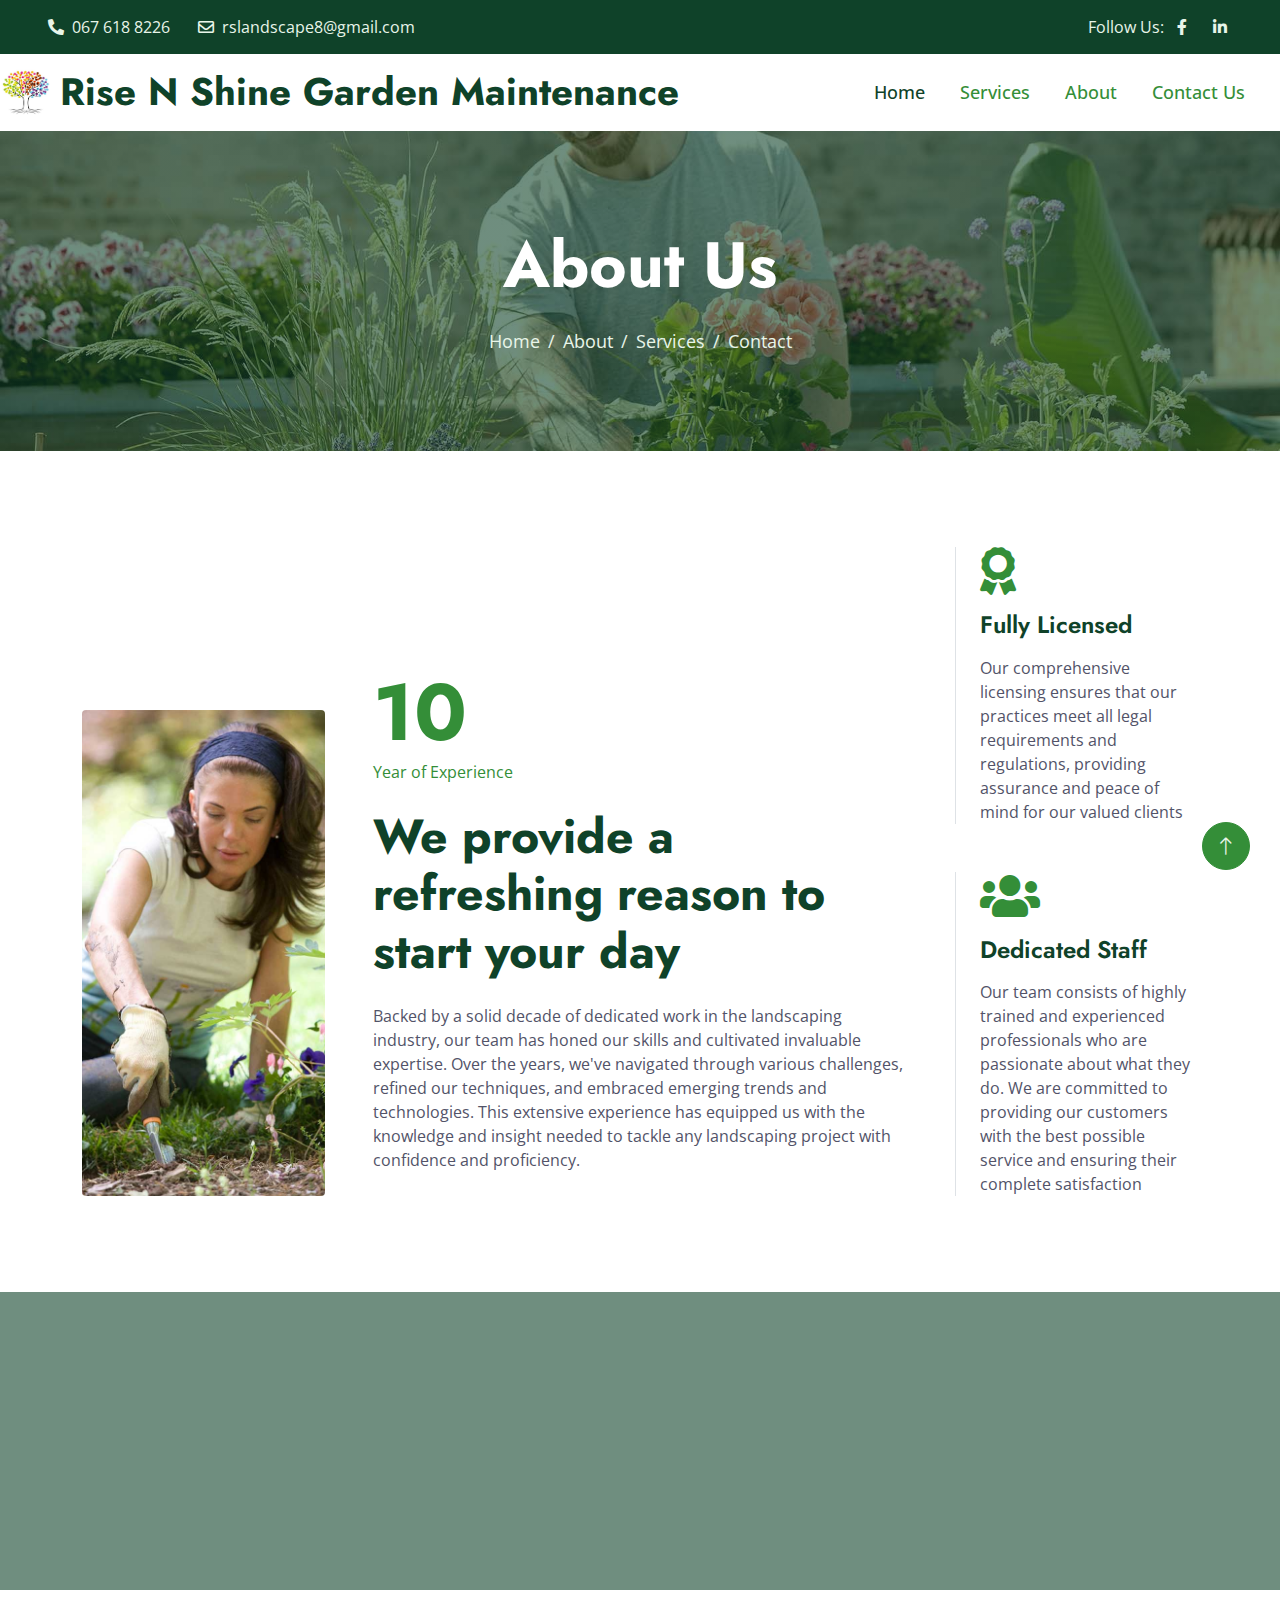
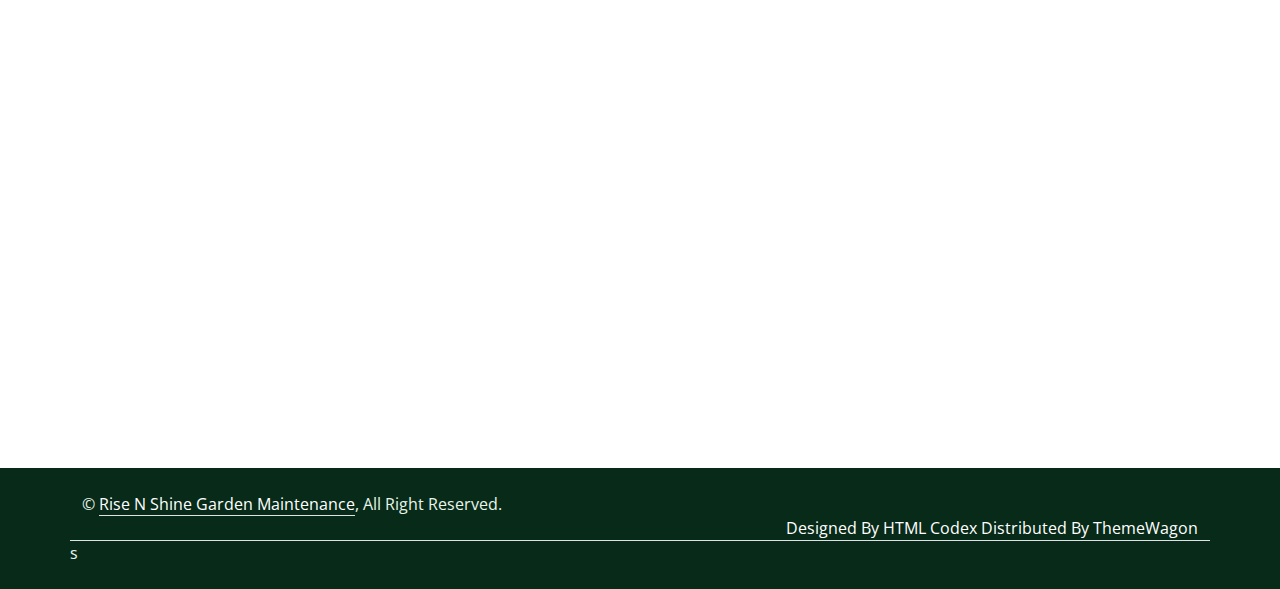
<file: about.html>
<!DOCTYPE html>
<html lang="en">

<head>
    <meta charset="utf-8">
    <title>Rise N Shine Garden Maintenance - About Us </title>
    <meta content="width=device-width, initial-scale=1.0" name="viewport">
    <meta content="" name="keywords">
    <meta content="" name="description">

    <!-- Favicon -->
    <link href="img\logo.png"rel="icon">

    <!-- Google Web Fonts -->
    <link rel="preconnect" href="https://fonts.googleapis.com">
    <link rel="preconnect" href="https://fonts.gstatic.com" crossorigin>
    <link href="https://fonts.googleapis.com/css2?family=Jost:wght@500;600;700&family=Open+Sans:wght@400;500&display=swap" rel="stylesheet">  

    <!-- Icon Font Stylesheet -->
    <link href="https://cdnjs.cloudflare.com/ajax/libs/font-awesome/5.10.0/css/all.min.css" rel="stylesheet">
    <link href="https://cdn.jsdelivr.net/npm/bootstrap-icons@1.4.1/font/bootstrap-icons.css" rel="stylesheet">

    <!-- Libraries Stylesheet -->
    <link href="lib/animate/animate.min.css" rel="stylesheet">
    <link href="lib/owlcarousel/assets/owl.carousel.min.css" rel="stylesheet">
    <link href="lib/lightbox/css/lightbox.min.css" rel="stylesheet">

    <!-- Customized Bootstrap Stylesheet -->
    <link href="css/bootstrap.min.css" rel="stylesheet">

    <!-- Template Stylesheet -->
    <link href="css/style.css" rel="stylesheet">
</head>

<body>
    <!-- Spinner Start -->
    <div id="spinner" class="show bg-white position-fixed translate-middle w-100 vh-100 top-50 start-50 d-flex align-items-center justify-content-center">
        <div class="spinner-border text-primary" role="status" style="width: 3rem; height: 3rem;"></div>
    </div>
    <!-- Spinner End -->


    <!-- Topbar Start -->
    <div class="container-fluid bg-dark text-light px-0 py-2">
        <div class="row gx-0 d-none d-lg-flex">
            <div class="col-lg-7 px-5 text-start">
                <div class="h-100 d-inline-flex align-items-center me-4">
                    <span class="fa fa-phone-alt me-2"></span>
                    <span>067 618 8226</span>
                </div>
                <div class="h-100 d-inline-flex align-items-center">
                    <span class="far fa-envelope me-2"></span>
                    <span>rslandscape8@gmail.com</span>
                </div>
            </div>
            <div class="col-lg-5 px-5 text-end">
                <div class="h-100 d-inline-flex align-items-center mx-n2">
                    <span>Follow Us:</span>
                    <a class="btn btn-link text-light" href="https://www.facebook.com/people/Rise-N-Shine-Garden-Maintenance/100057175701167/"><i class="fab fa-facebook-f"></i></a>
                    <a class="btn btn-link text-light" href=""><i class="fab fa-linkedin-in"></i></a>
                </div>
            </div>
        </div>
    </div>
    <!-- Topbar End -->


    <!-- Navbar Start -->
    <nav class="navbar navbar-expand-lg bg-white navbar-light sticky-top p-0">
        <div class="logo-container">
            <img src="img\logo.png" alt="Your Logo" class="logo">
            <h1 class="logo-text">Rise N Shine Garden Maintenance</h1>
        </div>
        <button type="button" class="navbar-toggler me-4" data-bs-toggle="collapse" data-bs-target="#navbarCollapse">
            <span class="navbar-toggler-icon"></span>
        </button>
        <div class="collapse navbar-collapse" id="navbarCollapse">
            <div class="navbar-nav ms-auto p-4 p-lg-0">
                <a href="index.html" class="nav-item nav-link">Home</a>
                <a href="service.html" class="nav-item nav-link active">Services</a>
                <a href="about.html" class="nav-item nav-link active">About</a>
                <a href="contact.html" class="nav-item nav-link active">Contact Us</a>
            </div>
        </div>
    </nav>
    <!-- Navbar End -->


    <!-- Page Header Start -->
    <div class="container-fluid page-header py-5 mb-5 wow fadeIn" data-wow-delay="0.1s">
        <div class="container text-center py-5">
            <h1 class="display-3 text-white mb-4 animated slideInDown">About Us</h1>
            <nav aria-label="breadcrumb animated slideInDown">
                <ol class="breadcrumb justify-content-center mb-0">
                    <li class="breadcrumb-item"><a href="index.html">Home</a></li>
                    <li class="breadcrumb-item active" aria-current="page">About</li>
                    <li class="breadcrumb-item"><a href="service.html">Services</a></li>
                    <li class="breadcrumb-item"><a href="contact.html">Contact</a></li>
                </ol>
            </nav>
        </div>
    </div>
    <!-- Page Header End -->


    <!-- About Start -->
    <div class="container-xxl py-5">
        <div class="container">
            <div class="row g-5 align-items-end">
                <div class="col-lg-3 col-md-5 wow fadeInUp" data-wow-delay="0.1s">
                    <img class="img-fluid rounded" data-wow-delay="0.1s" src="img/about.jpg">
                </div>
                <div class="col-lg-6 col-md-7 wow fadeInUp" data-wow-delay="0.3s">
                    <h1 class="display-1 text-primary mb-0">10</h1>
                    <p class="text-primary mb-4">Year of Experience</p>
                    <h1 class="display-5 mb-4">We provide a refreshing reason to start your day</h1>
                    <p class="mb-4">Backed by a solid decade of dedicated work in the landscaping industry, our team has honed our skills and cultivated invaluable expertise. Over the years, we've navigated through various challenges, refined our techniques, and embraced emerging trends and technologies. This extensive experience has equipped us with the knowledge and insight needed to tackle any landscaping project with confidence and proficiency.</p>
                   
                </div>
                <div class="col-lg-3 col-md-12 wow fadeInUp" data-wow-delay="0.5s">
                    <div class="row g-5">
                        <div class="col-12 col-sm-6 col-lg-12">
                            <div class="border-start ps-4">
                                <i class="fa fa-award fa-3x text-primary mb-3"></i>
                                <h4 class="mb-3">Fully Licensed</h4>
                                <span>Our comprehensive licensing ensures that our practices meet all legal requirements and regulations, providing assurance and peace of mind for our valued clients</span>
                            </div>
                        </div>
                        <div class="col-12 col-sm-6 col-lg-12">
                            <div class="border-start ps-4">
                                <i class="fa fa-users fa-3x text-primary mb-3"></i>
                                <h4 class="mb-3">Dedicated Staff</h4>
                                <span>Our team consists of highly trained and experienced professionals who are passionate about what they do. We are committed to providing our customers with the best possible service and ensuring their complete satisfaction</span>
                            </div>
                        </div>
                    </div>
                </div>
            </div>
        </div>
    </div>
    <!-- About End -->


    <!-- Facts Start -->
    <div class="container-fluid facts my-5 py-5" data-parallax="scroll" data-image-src="img/carousel-1.jpg">
        <div class="container py-5">
            <div class="row g-5">
                <div class="col-sm-6 col-lg-3 text-center wow fadeIn" data-wow-delay="0.1s">
                    <h1 class="display-4 text-white" data-toggle="counter-up">356</h1>
                    <span class="fs-5 fw-semi-bold text-light">Happy Clients</span>
                </div>
                <div class="col-sm-6 col-lg-3 text-center wow fadeIn" data-wow-delay="0.3s">
                    <h1 class="display-4 text-white" data-toggle="counter-up">356</h1>
                    <span class="fs-5 fw-semi-bold text-light">Gardens Completed</span>
                </div>
                <div class="col-sm-6 col-lg-3 text-center wow fadeIn" data-wow-delay="0.5s">
                    <h1 class="display-4 text-white" data-toggle="counter-up">30</h1>
                    <span class="fs-5 fw-semi-bold text-light">Dedicated Staff</span>
                </div>
            </div>
        </div>
    </div>
    <!-- Facts End -->


    <!-- Team Start 
    <div class="container-xxl py-5">
        <div class="container">
            <div class="text-center mx-auto wow fadeInUp" data-wow-delay="0.1s" style="max-width: 500px;">
                <p class="fs-5 fw-bold text-primary">Our Team</p>
                <h1 class="display-5 mb-5">Dedicated & Experienced Team Members</h1>
            </div>
            <div class="row g-4">
                <div class="col-lg-4 col-md-6 wow fadeInUp" data-wow-delay="0.1s">
                    <div class="team-item rounded">
                        <img class="img-fluid" src="img/team-1.jpg" alt="">
                        <div class="team-text">
                            <h4 class="mb-0">Doris Jordan</h4>
                            <p class="text-primary">Landscape Designer</p>
                            <div class="team-social d-flex">
                                <a class="btn btn-square rounded-circle me-2" href=""><i class="fab fa-facebook-f"></i></a>
                                <a class="btn btn-square rounded-circle me-2" href=""><i class="fab fa-twitter"></i></a>
                                <a class="btn btn-square rounded-circle me-2" href=""><i class="fab fa-instagram"></i></a>
                            </div>
                        </div>
                    </div>
                </div>
                <div class="col-lg-4 col-md-6 wow fadeInUp" data-wow-delay="0.3s">
                    <div class="team-item rounded">
                        <img class="img-fluid" src="img/team-2.jpg" alt="">
                        <div class="team-text">
                            <h4 class="mb-0">Johnny Ramirez</h4>
                            <p class="text-primary">Garden Designer</p>
                            <div class="team-social d-flex">
                                <a class="btn btn-square rounded-circle me-2" href=""><i class="fab fa-facebook-f"></i></a>
                                <a class="btn btn-square rounded-circle me-2" href=""><i class="fab fa-twitter"></i></a>
                                <a class="btn btn-square rounded-circle me-2" href=""><i class="fab fa-instagram"></i></a>
                            </div>
                        </div>
                    </div>
                </div>
                <div class="col-lg-4 col-md-6 wow fadeInUp" data-wow-delay="0.5s">
                    <div class="team-item rounded">
                        <img class="img-fluid" src="img/team-3.jpg" alt="">
                        <div class="team-text">
                            <h4 class="mb-0">Diana Wagner</h4>
                            <p class="text-primary">Senior Gardener</p>
                            <div class="team-social d-flex">
                                <a class="btn btn-square rounded-circle me-2" href=""><i class="fab fa-facebook-f"></i></a>
                                <a class="btn btn-square rounded-circle me-2" href=""><i class="fab fa-twitter"></i></a>
                                <a class="btn btn-square rounded-circle me-2" href=""><i class="fab fa-instagram"></i></a>
                            </div>
                        </div>
                    </div>
                </div>
            </div>
        </div>
    </div>
     Team End -->


    <!-- Footer Start -->
    <div class="container-fluid bg-dark text-light footer mt-5 py-5 wow fadeIn" data-wow-delay="0.1s">
        <div class="container py-5">
            <div class="row g-5">
                <div class="col-lg-3 col-md-6">
                    <h4 class="text-white mb-4">Get in Touch</h4>
                    <p class="mb-2"><i class="fa fa-map-marker-alt me-3"></i>umhlanga, Durban, Kwa-Zulu-Natal</p>
                    <p class="mb-2"><i class="fa fa-phone-alt me-3"></i>067 618 8226</p>
                    <p class="mb-2"><i class="fa fa-envelope me-3"></i>rslandscape8@gmail.com</p>
                    <div class="d-flex pt-2">
                        <a class="btn btn-square btn-outline-light rounded-circle me-2" href=""><i class="fab fa-facebook-f"></i></a>
                        <a class="btn btn-square btn-outline-light rounded-circle me-2" href=""><i class="fab fa-linkedin-in"></i></a>
                    </div>
                </div>
                <div class="col-lg-3 col-md-6">
                    <h4 class="text-white mb-4">Services</h4>
                    <a class="btn btn-link" href="">Landscape Design</a>
                    <a class="btn btn-link" href="">Pruning </a>
                    <a class="btn btn-link" href="">Stump Removal</a>
                    <a class="btn btn-link" href="">Garden Maintenance</a>
                    <a class="btn btn-link" href="">Soil Installation</a>
                    <a class="btn btn-link" href="">Lawn Mowing</a>

                </div>
                <div class="col-lg-3 col-md-6">
                    <h4 class="text-white mb-4">More</h4>
                    <a class="btn btn-link" href="">Edging</a>
                    <a class="btn btn-link" href="">Planting</a>
                    <a class="btn btn-link" href="">Tree Management</a>
                    <a class="btn btn-link" href="">Shrub & Turf Fertilizing</a>
                    <a class="btn btn-link" href="">Grass Blowing</a>
                    <a class="btn btn-link" href="">Trimming</a>

                </div>
                <div class="col-lg-3 col-md-6">
                    <h4 class="text-white mb-4">Operating Hours : </h4>
                    <a class="btn btn-link">MONDAY : 07:00 - 17:00</a>
                    <a class="btn btn-link">TUESDAY : 07:00 - 17:00</a>
                    <a class="btn btn-link">WEDNESDAY : 07:00 - 17:00</a>
                    <a class="btn btn-link">tHURSDAY : 07:00 - 17:00</a>
                    <a class="btn btn-link">FRIDAY : 07:00 - 17:00</a>
                    <a class="btn btn-link">WEEKENDS : CLOSED</a>

                </div>
            </div>
        </div>
    </div>
    <!-- Footer End -->


    <!-- Copyright Start -->
    <div class="container-fluid copyright py-4">
        <div class="container">
            <div class="row">
                <div class="col-md-6 text-center text-md-start mb-3 mb-md-0">
                    &copy; <a class="border-bottom" href="#">Rise N Shine Garden Maintenance</a>, All Right Reserved.
                </div>
                <a style="text-align:right;" class="border-bottom" href="https://themewagon.com/?s=gardener&post_type=product">Designed By HTML Codex Distributed By ThemeWagon</a>s
            </div>
        </div>
    </div>
    <!-- Copyright End -->


    <!-- Back to Top -->
    <a href="#" class="btn btn-lg btn-primary btn-lg-square rounded-circle back-to-top"><i class="bi bi-arrow-up"></i></a>


    <!-- JavaScript Libraries -->
    <script src="https://code.jquery.com/jquery-3.4.1.min.js"></script>
    <script src="https://cdn.jsdelivr.net/npm/bootstrap@5.0.0/dist/js/bootstrap.bundle.min.js"></script>
    <script src="lib/wow/wow.min.js"></script>
    <script src="lib/easing/easing.min.js"></script>
    <script src="lib/waypoints/waypoints.min.js"></script>
    <script src="lib/owlcarousel/owl.carousel.min.js"></script>
    <script src="lib/counterup/counterup.min.js"></script>
    <script src="lib/parallax/parallax.min.js"></script>
    <script src="lib/isotope/isotope.pkgd.min.js"></script>
    <script src="lib/lightbox/js/lightbox.min.js"></script>

    <!-- Template Javascript -->
    <script src="js/main.js"></script>
</body>

</html>
</file>
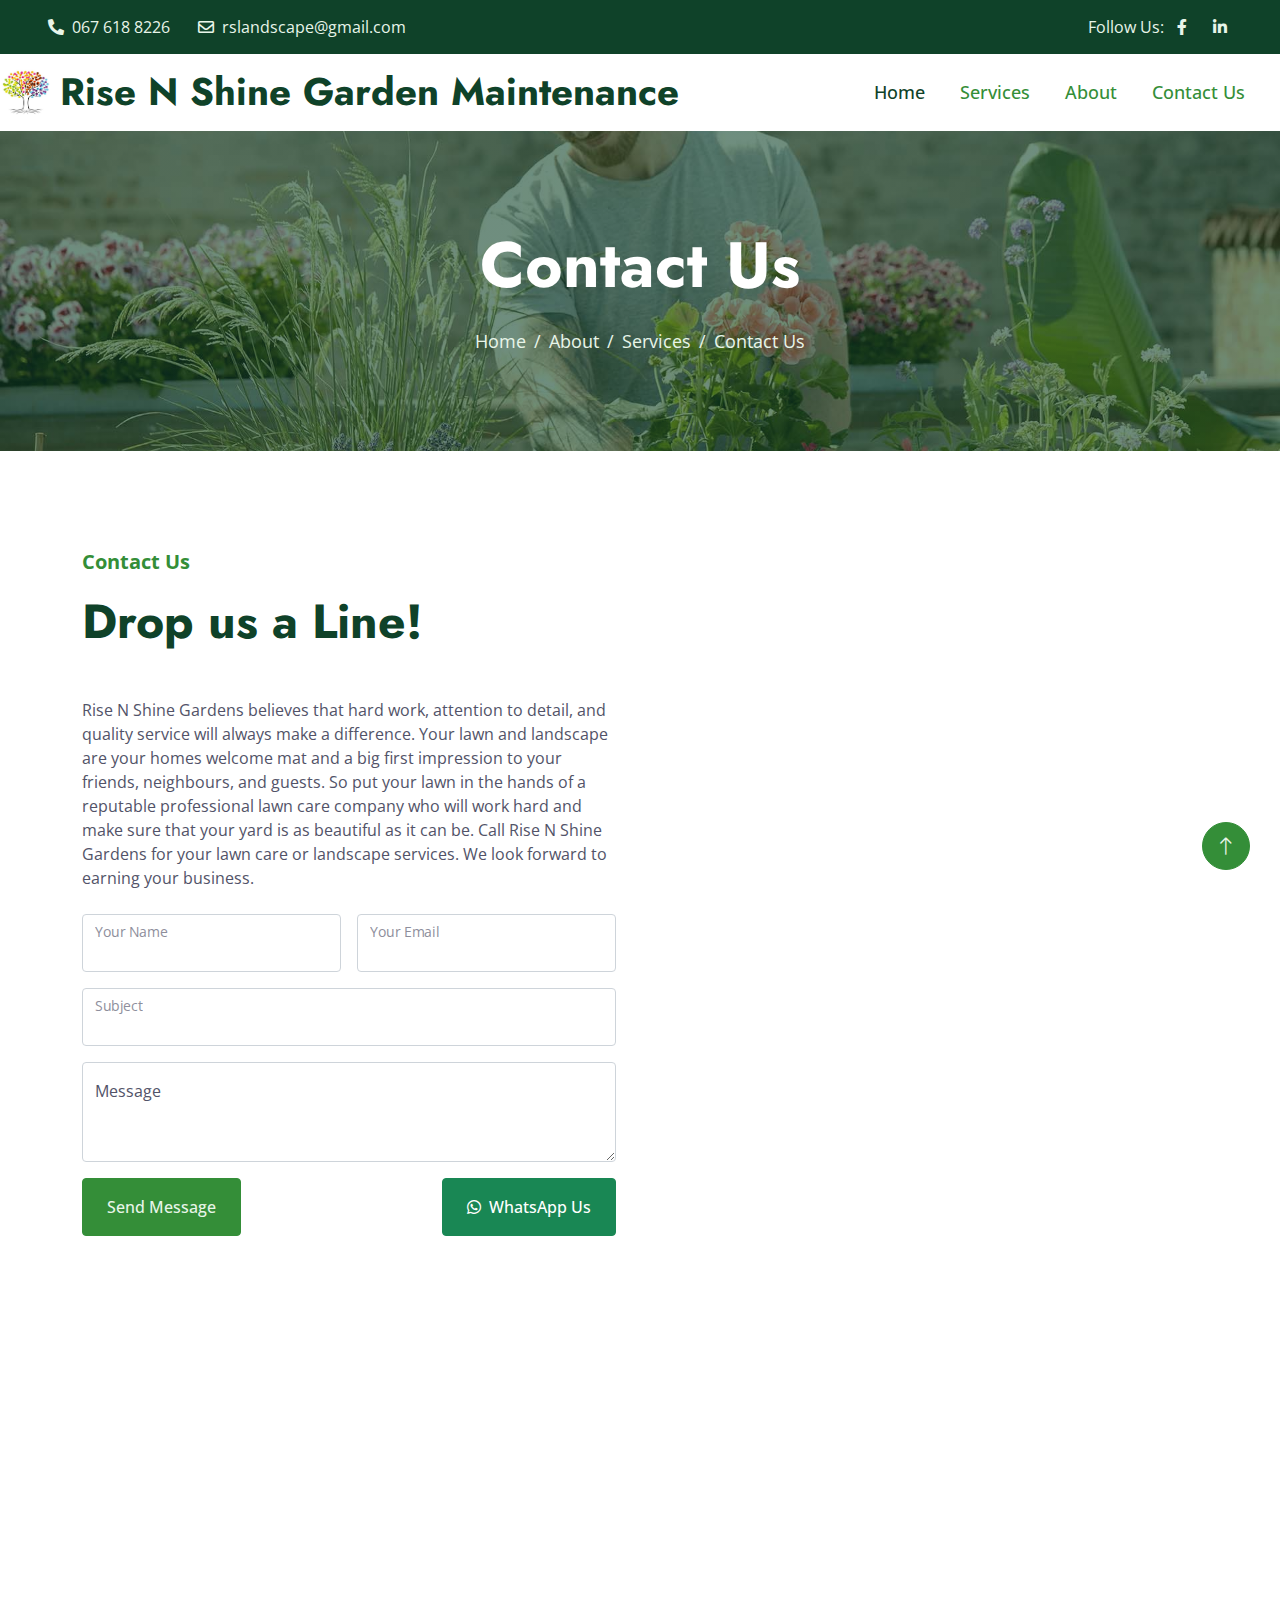
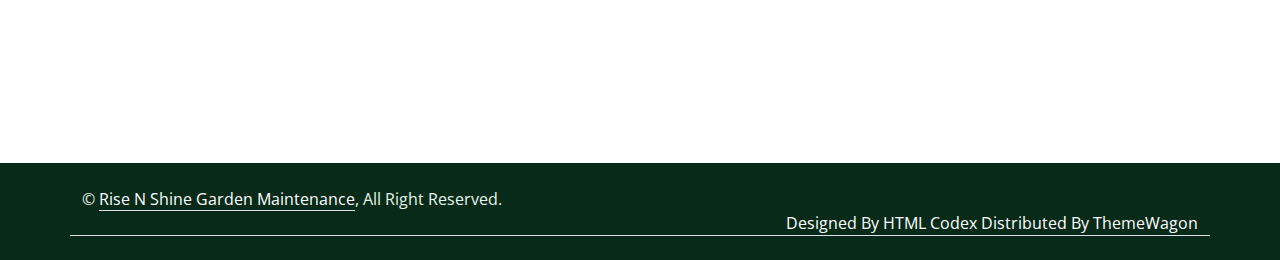
<file: contact.html>
<!DOCTYPE html>
<html lang="en">

<head>
    <meta charset="utf-8">
    <title>Rise N Shine Garden Maintenance</title>
    <meta content="width=device-width, initial-scale=1.0" name="viewport">
    <meta content="" name="keywords">
    <meta content="" name="description">

    <!-- Favicon -->
    <link href="img\logo.png"rel="icon">

    <!-- Google Web Fonts -->
    <link rel="preconnect" href="https://fonts.googleapis.com">
    <link rel="preconnect" href="https://fonts.gstatic.com" crossorigin>
    <link href="https://fonts.googleapis.com/css2?family=Jost:wght@500;600;700&family=Open+Sans:wght@400;500&display=swap" rel="stylesheet">  

    <!-- Icon Font Stylesheet -->
    <link href="https://cdnjs.cloudflare.com/ajax/libs/font-awesome/5.10.0/css/all.min.css" rel="stylesheet">
    <link href="https://cdn.jsdelivr.net/npm/bootstrap-icons@1.4.1/font/bootstrap-icons.css" rel="stylesheet">

    <!-- Libraries Stylesheet -->
    <link href="lib/animate/animate.min.css" rel="stylesheet">
    <link href="lib/owlcarousel/assets/owl.carousel.min.css" rel="stylesheet">
    <link href="lib/lightbox/css/lightbox.min.css" rel="stylesheet">

    <!-- Customized Bootstrap Stylesheet -->
    <link href="css/bootstrap.min.css" rel="stylesheet">

    <!-- Template Stylesheet -->
    <link href="css/style.css" rel="stylesheet">
</head>

<body>
    <!-- Spinner Start -->
    <div id="spinner" class="show bg-white position-fixed translate-middle w-100 vh-100 top-50 start-50 d-flex align-items-center justify-content-center">
        <div class="spinner-border text-primary" role="status" style="width: 3rem; height: 3rem;"></div>
    </div>
    <!-- Spinner End -->


    <!-- Topbar Start -->
    <div class="container-fluid bg-dark text-light px-0 py-2">
        <div class="row gx-0 d-none d-lg-flex">
            <div class="col-lg-7 px-5 text-start">
                <div class="h-100 d-inline-flex align-items-center me-4">
                    <span class="fa fa-phone-alt me-2"></span>
                    <span>067 618 8226</span>
                </div>
                <div class="h-100 d-inline-flex align-items-center">
                    <span class="far fa-envelope me-2"></span>
                    <span>rslandscape@gmail.com</span>
                </div>
            </div>
            <div class="col-lg-5 px-5 text-end">
                <div class="h-100 d-inline-flex align-items-center mx-n2">
                    <span>Follow Us:</span>
                    <a class="btn btn-link text-light" href="https://www.facebook.com/people/Rise-N-Shine-Garden-Maintenance/100057175701167/"><i class="fab fa-facebook-f"></i></a>
                    <a class="btn btn-link text-light" href=""><i class="fab fa-linkedin-in"></i></a>
                </div>
            </div>
        </div>
    </div>
    <!-- Topbar End -->


    <!-- Navbar Start -->
    <nav class="navbar navbar-expand-lg bg-white navbar-light sticky-top p-0">
        <div class="logo-container">
            <img src="img\logo.png" alt="Your Logo" class="logo">
            <h1 class="logo-text">Rise N Shine Garden Maintenance</h1>
        </div>
        <button type="button" class="navbar-toggler me-4" data-bs-toggle="collapse" data-bs-target="#navbarCollapse">
            <span class="navbar-toggler-icon"></span>
        </button>
        <div class="collapse navbar-collapse" id="navbarCollapse">
            <div class="navbar-nav ms-auto p-4 p-lg-0">
                <a href="index.html" class="nav-item nav-link">Home</a>
                <a href="service.html" class="nav-item nav-link active">Services</a>
                <a href="about.html" class="nav-item nav-link active">About</a>
                <a href="contact.html" class="nav-item nav-link active">Contact Us</a>
            </div>
        </div>
    </nav>
    <!-- Navbar End -->
    


   <!-- Page Header Start -->
   <div class="container-fluid page-header py-5 mb-5 wow fadeIn" data-wow-delay="0.1s">
    <div class="container text-center py-5">
        <h1 class="display-3 text-white mb-4 animated slideInDown">Contact Us</h1>
        <nav aria-label="breadcrumb animated slideInDown">
            <ol class="breadcrumb justify-content-center mb-0">
                <li class="breadcrumb-item"><a href="index.html">Home</a></li>
                <li class="breadcrumb-item"><a href="about.html">About</a></li>
                <li class="breadcrumb-item"><a href="service.html">Services</a></li>
                <li class="breadcrumb-item active" aria-current="page">Contact Us</li>
            </ol>
        </nav>
    </div>
</div>
<!-- Page Header End -->


    <!-- Contact Start -->
    <div class="container-xxl py-5">
        <div class="container">
            <div class="row g-5">
                <div class="col-lg-6 wow fadeIn" data-wow-delay="0.1s">
                    <p class="fs-5 fw-bold text-primary">Contact Us</p>
                    <h1 class="display-5 mb-5">Drop us a Line! </h1>
                    <p class="mb-4">Rise N Shine Gardens believes that hard work, attention to detail, and quality service will always make a difference. Your lawn and landscape are your homes welcome mat and a big first impression to your friends, neighbours, and guests. So put your lawn in the hands of a reputable professional lawn care company who will work hard and make sure that your yard is as beautiful as it can be. Call Rise N Shine Gardens for your lawn care or landscape services. We look forward to earning your business.</p>
                    <form id="emailForm">
                        <div class="row g-3">
                          <div class="col-md-6">
                                <div class="form-floating">
                                    <input type="text" class="form-control" id="name" name="">
                                    <label for="name">Your Name</label>
                                </div>
                            </div>
                            <div class="col-md-6">
                                <div class="form-floating">
                                    <input type="email" class="form-control" id="email" name="email" >
                                    <label for="email">Your Email</label>
                                </div>
                            </div>
                            <div class="col-12">
                                <div class="form-floating">
                                    <input type="text" class="form-control" id="subject" name="subject">
                                    <label for="subject">Subject</label>
                                </div>
                            </div>
                            <div class="col-12">
                                <div class="form-floating">
                                    <textarea placeholder="your name:/n your message:" class="form-control"  id="message" name="body" style="height: 100px"></textarea>
                                    <label for="message">Message</label>

                                </div>
                            </div>
                            <div class="col-12">
                                <div class="d-flex justify-content-between">
                                    <button class="btn btn-primary py-3 px-4" type="submit">Send Message</button>
                                    <a href="https://wa.me/+27676188226" class="btn btn-success py-3 px-4"><i class="fab fa-whatsapp me-2"></i>WhatsApp Us</a>
                                </div>
                            </div>
                            
                        </div>
                        
                    </form> 
                    <script>
                        document.getElementById("emailForm").addEventListener("submit", function(event) {
                          event.preventDefault(); // Prevent the form from submitting normally
                          
                          var name = document.getElementById("name").value;
                          var message = document.getElementById("message").value;
                          var subject = document.getElementById("subject").value;
                          
                          // Combine name with message
                          var emailBody = "Name: " + name + "\n\n" + message;
                          
                          // Open default email client with subject and combined body
                          var mailtoLink ="mailto:rslandscape8@gmail.com?subject="+ encodeURIComponent(subject) + "&body=" + encodeURIComponent(emailBody);
                          window.location.href = mailtoLink;
                        });
                        </script>
                </div>
            </div>
        </div>
    </div>
    <!-- Contact End -->

    
    <!-- Contact End -->


    <!-- Footer Start -->
    <div class="container-fluid bg-dark text-light footer mt-5 py-5 wow fadeIn" data-wow-delay="0.1s">
        <div class="container py-5">
            <div class="row g-5">
                <div class="col-lg-3 col-md-6">
                    <h4 class="text-white mb-4">Get in Touch</h4>
                    <p class="mb-2"><i class="fa fa-map-marker-alt me-3"></i>umhlanga, Durban, Kwa-Zulu-Natal</p>
                    <p class="mb-2"><i class="fa fa-phone-alt me-3"></i>067 618 8226</p>
                    <p class="mb-2"><i class="fa fa-envelope me-3"></i>rslandscape8@gmail.com</p>
                    <div class="d-flex pt-2">
                        <a class="btn btn-square btn-outline-light rounded-circle me-2" href=""><i class="fab fa-facebook-f"></i></a>
                        <a class="btn btn-square btn-outline-light rounded-circle me-2" href=""><i class="fab fa-linkedin-in"></i></a>
                    </div>
                </div>
                <div class="col-lg-3 col-md-6">
                    <h4 class="text-white mb-4">Services</h4>
                    <a class="btn btn-link" href="">Landscape Design</a>
                    <a class="btn btn-link" href="">Pruning </a>
                    <a class="btn btn-link" href="">Stump Removal</a>
                    <a class="btn btn-link" href="">Garden Maintenance</a>
                    <a class="btn btn-link" href="">Soil Installation</a>
                    <a class="btn btn-link" href="">Lawn Mowing</a>

                </div>
                <div class="col-lg-3 col-md-6">
                    <h4 class="text-white mb-4">More</h4>
                    <a class="btn btn-link" href="">Edging</a>
                    <a class="btn btn-link" href="">Planting</a>
                    <a class="btn btn-link" href="">Tree Management</a>
                    <a class="btn btn-link" href="">Shrub & Turf Fertilizing</a>
                    <a class="btn btn-link" href="">Grass Blowing</a>
                    <a class="btn btn-link" href="">Trimming</a>

                </div>
                <div class="col-lg-3 col-md-6">
                    <h4 class="text-white mb-4">Operating Hours : </h4>
                    <a class="btn btn-link">MONDAY : 07:00 - 17:00</a>
                    <a class="btn btn-link">TUESDAY : 07:00 - 17:00</a>
                    <a class="btn btn-link">WEDNESDAY : 07:00 - 17:00</a>
                    <a class="btn btn-link">tHURSDAY : 07:00 - 17:00</a>
                    <a class="btn btn-link">FRIDAY : 07:00 - 17:00</a>
                    <a class="btn btn-link">WEEKENDS : CLOSED</a>

                </div>
            </div>
        </div>
    </div>
    <!-- Footer End -->


    <!-- Copyright Start -->
    <div class="container-fluid copyright py-4">
        <div class="container">
            <div class="row">
                <div class="col-md-6 text-center text-md-start mb-3 mb-md-0">
                    &copy; <a class="border-bottom" href="#">Rise N Shine Garden Maintenance</a>, All Right Reserved.
                </div>
                <a style="text-align:right;" class="border-bottom" href="https://themewagon.com/?s=gardener&post_type=product">Designed By HTML Codex Distributed By ThemeWagon</a>
            </div>
        </div>
    </div>
    <!-- Copyright End -->


    <!-- Back to Top -->
    <a href="#" class="btn btn-lg btn-primary btn-lg-square rounded-circle back-to-top"><i class="bi bi-arrow-up"></i></a>


    <!-- JavaScript Libraries -->
    <script src="https://code.jquery.com/jquery-3.4.1.min.js"></script>
    <script src="https://cdn.jsdelivr.net/npm/bootstrap@5.0.0/dist/js/bootstrap.bundle.min.js"></script>
    <script src="lib/wow/wow.min.js"></script>
    <script src="lib/easing/easing.min.js"></script>
    <script src="lib/waypoints/waypoints.min.js"></script>
    <script src="lib/owlcarousel/owl.carousel.min.js"></script>
    <script src="lib/counterup/counterup.min.js"></script>
    <script src="lib/parallax/parallax.min.js"></script>
    <script src="lib/isotope/isotope.pkgd.min.js"></script>
    <script src="lib/lightbox/js/lightbox.min.js"></script>

    <!-- Template Javascript -->
    <script src="js/main.js"></script>
</body>

</html>
</file>
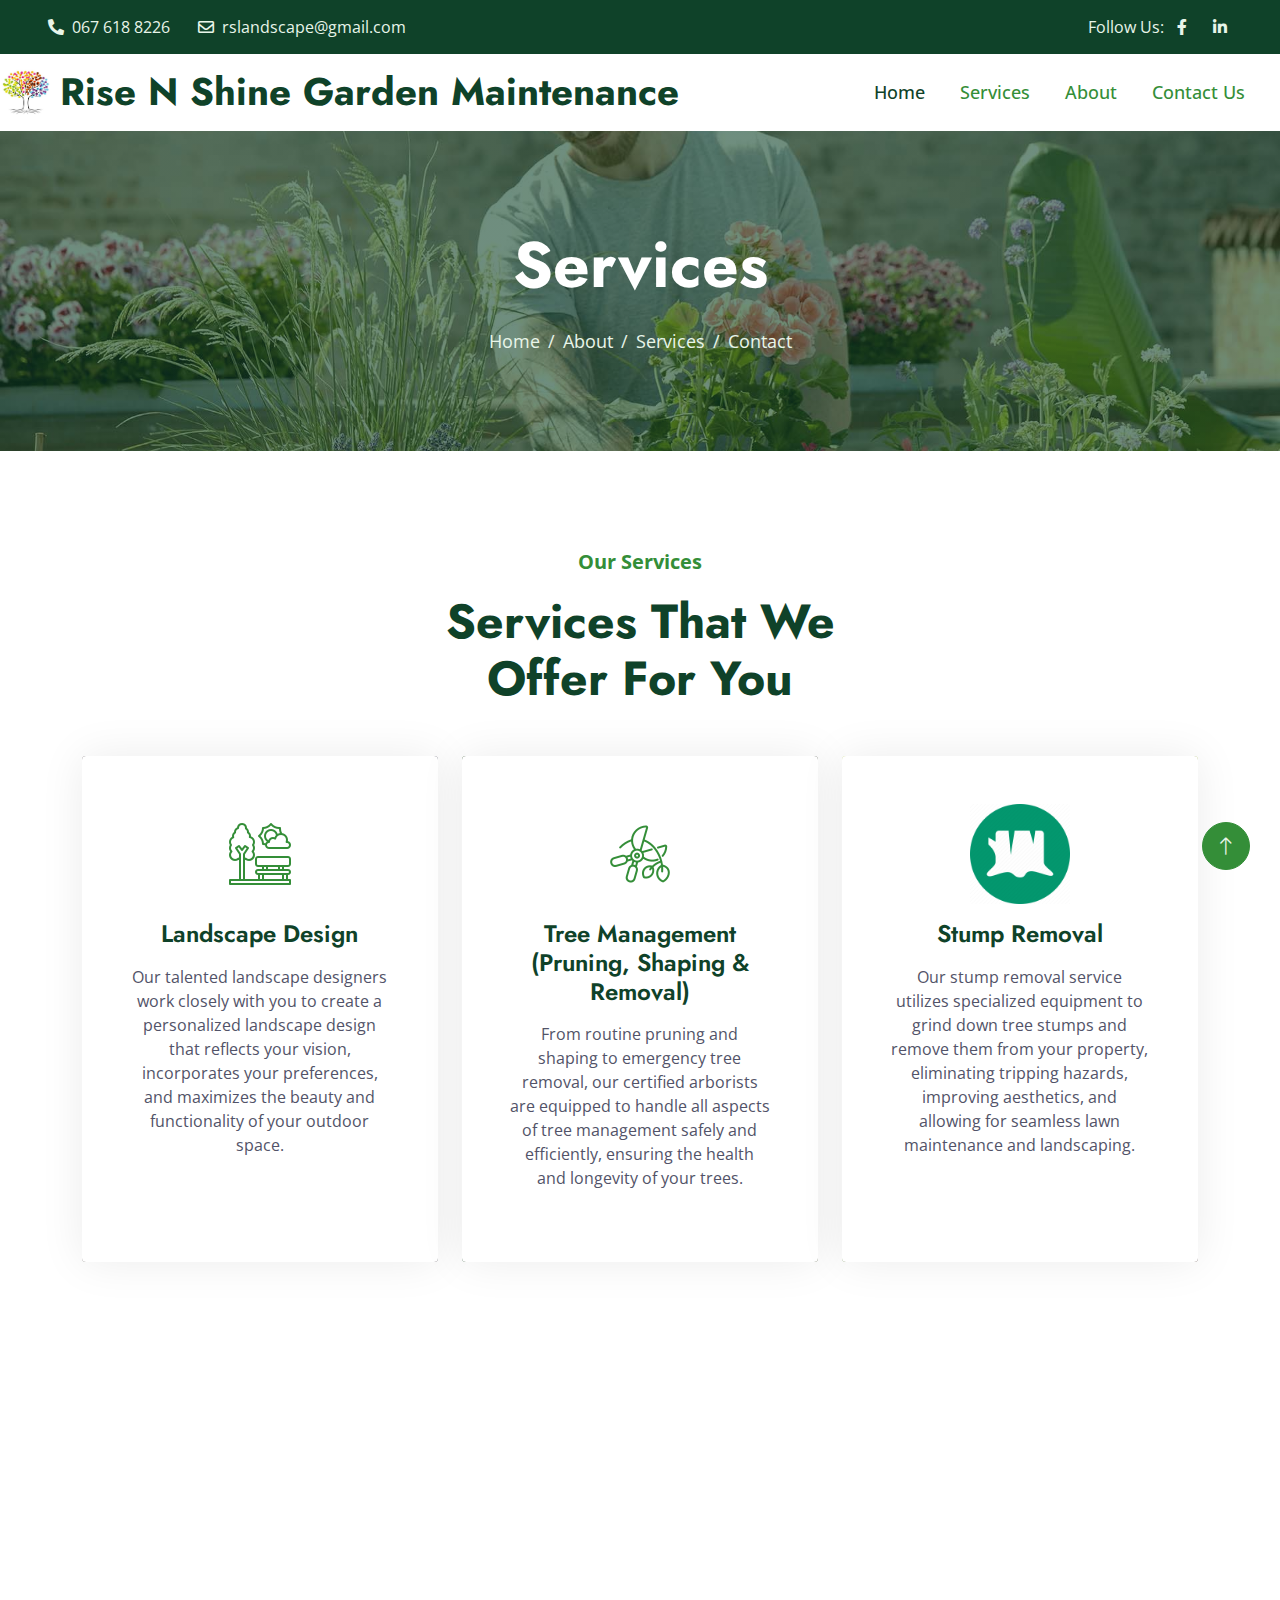
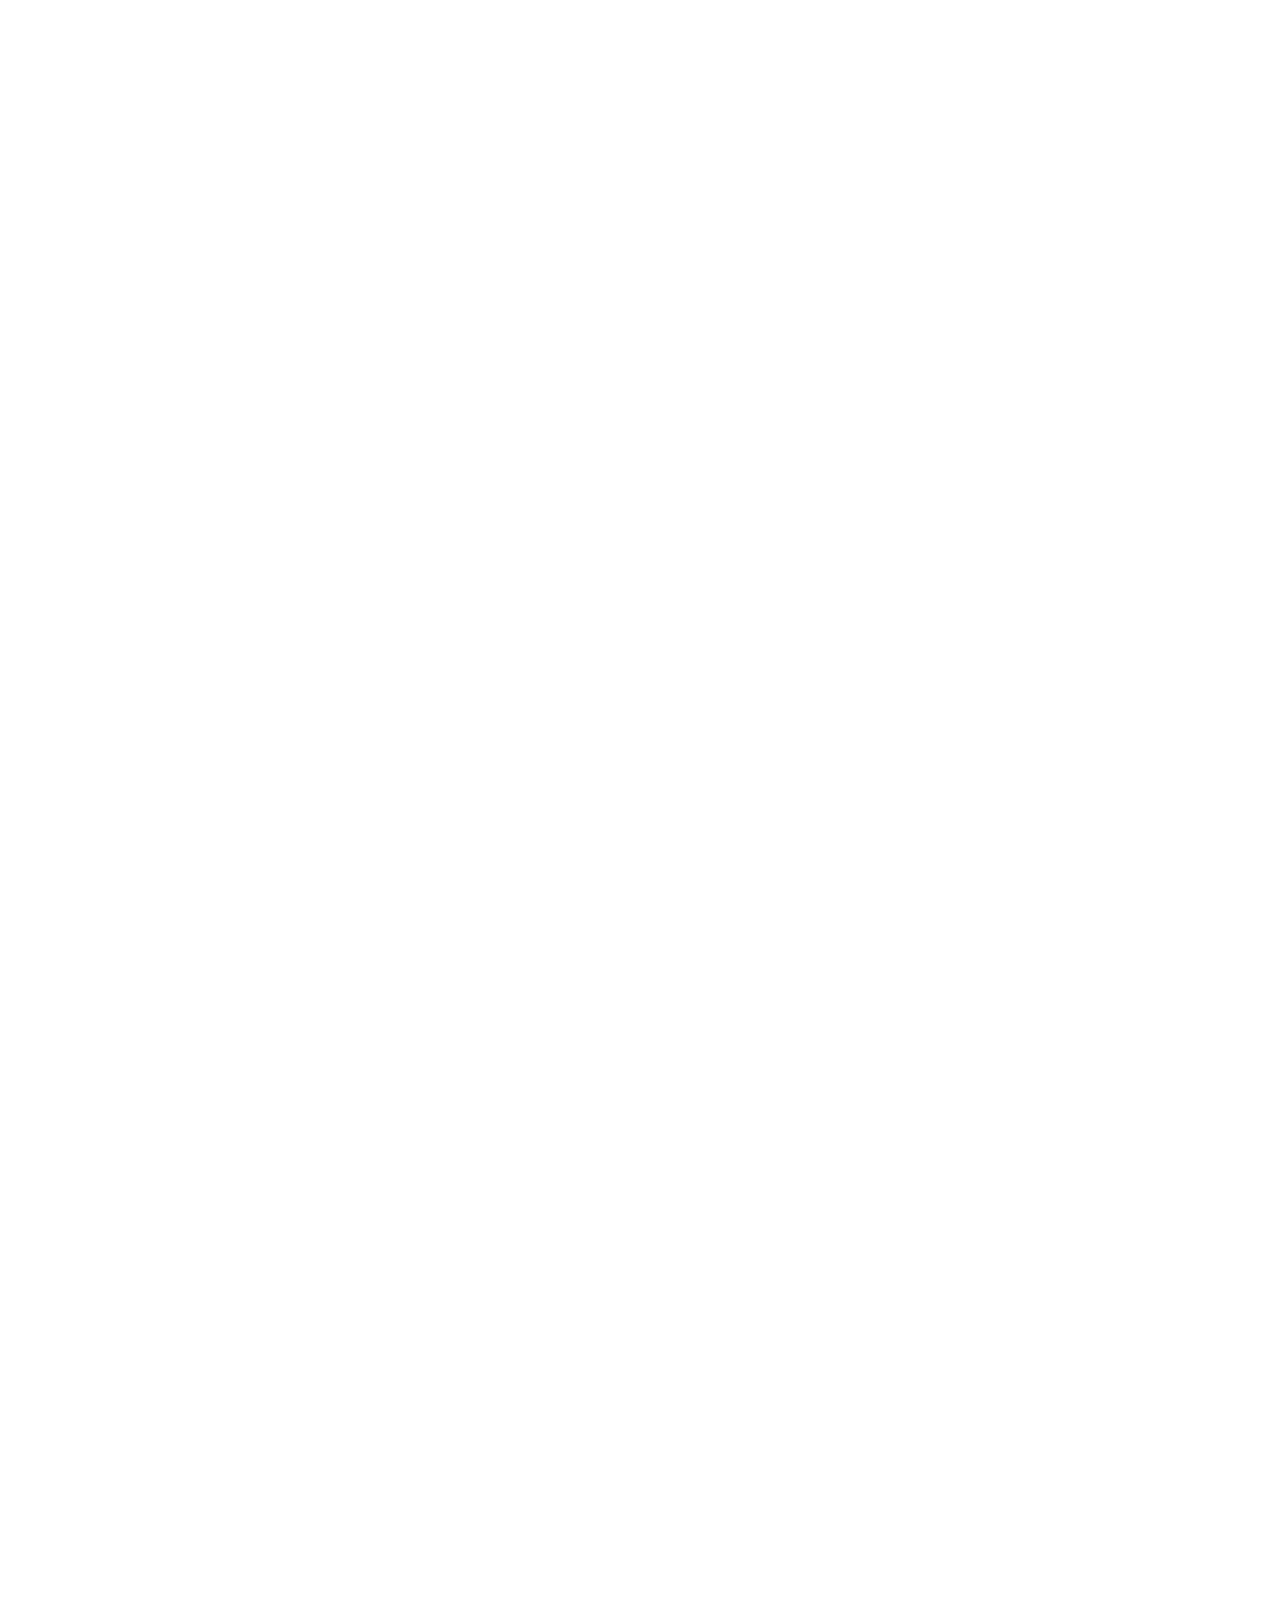
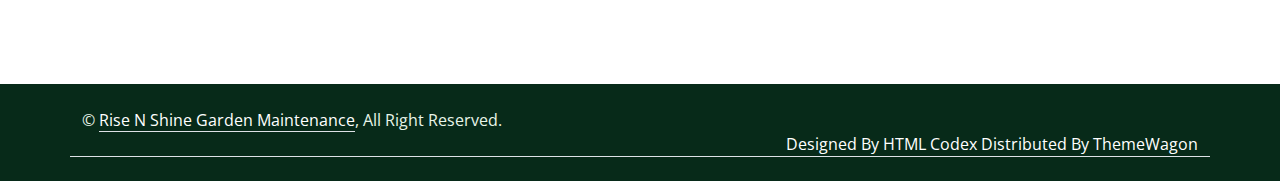
<file: service.html>
<!DOCTYPE html>
<html lang="en">

<head>
    <meta charset="utf-8">
    <title>Rise N Shine Garden Maintenance</title>
    <meta content="width=device-width, initial-scale=1.0" name="viewport">
    <meta content="" name="keywords">
    <meta content="" name="description">

    <!-- Favicon -->
    <link href="img\logo.png"rel="icon">

    <!-- Google Web Fonts -->
    <link rel="preconnect" href="https://fonts.googleapis.com">
    <link rel="preconnect" href="https://fonts.gstatic.com" crossorigin>
    <link href="https://fonts.googleapis.com/css2?family=Jost:wght@500;600;700&family=Open+Sans:wght@400;500&display=swap" rel="stylesheet">  

    <!-- Icon Font Stylesheet -->
    <link href="https://cdnjs.cloudflare.com/ajax/libs/font-awesome/5.10.0/css/all.min.css" rel="stylesheet">
    <link href="https://cdn.jsdelivr.net/npm/bootstrap-icons@1.4.1/font/bootstrap-icons.css" rel="stylesheet">

    <!-- Libraries Stylesheet -->
    <link href="lib/animate/animate.min.css" rel="stylesheet">
    <link href="lib/owlcarousel/assets/owl.carousel.min.css" rel="stylesheet">
    <link href="lib/lightbox/css/lightbox.min.css" rel="stylesheet">

    <!-- Customized Bootstrap Stylesheet -->
    <link href="css/bootstrap.min.css" rel="stylesheet">

    <!-- Template Stylesheet -->
    <link href="css/style.css" rel="stylesheet">
</head>

<body>
    <!-- Spinner Start -->
    <div id="spinner" class="show bg-white position-fixed translate-middle w-100 vh-100 top-50 start-50 d-flex align-items-center justify-content-center">
        <div class="spinner-border text-primary" role="status" style="width: 3rem; height: 3rem;"></div>
    </div>
    <!-- Spinner End -->


    <!-- Topbar Start -->
    <div class="container-fluid bg-dark text-light px-0 py-2">
        <div class="row gx-0 d-none d-lg-flex">
            <div class="col-lg-7 px-5 text-start">
                <div class="h-100 d-inline-flex align-items-center me-4">
                    <span class="fa fa-phone-alt me-2"></span>
                    <span>067 618 8226</span>
                </div>
                <div class="h-100 d-inline-flex align-items-center">
                    <span class="far fa-envelope me-2"></span>
                    <span>rslandscape@gmail.com</span>
                </div>
            </div>
            <div class="col-lg-5 px-5 text-end">
                <div class="h-100 d-inline-flex align-items-center mx-n2">
                    <span>Follow Us:</span>
                    <a class="btn btn-link text-light" href="https://www.facebook.com/people/Rise-N-Shine-Garden-Maintenance/100057175701167/"><i class="fab fa-facebook-f"></i></a>
                    <a class="btn btn-link text-light" href=""><i class="fab fa-linkedin-in"></i></a>
                </div>
            </div>
        </div>
    </div>
    <!-- Topbar End -->


    <!-- Navbar Start -->
    <nav class="navbar navbar-expand-lg bg-white navbar-light sticky-top p-0">
        <div class="logo-container">
            <img src="img\logo.png" alt="Your Logo" class="logo">
            <h1 class="logo-text">Rise N Shine Garden Maintenance</h1>
        </div>
        <button type="button" class="navbar-toggler me-4" data-bs-toggle="collapse" data-bs-target="#navbarCollapse">
            <span class="navbar-toggler-icon"></span>
        </button>
        <div class="collapse navbar-collapse" id="navbarCollapse">
            <div class="navbar-nav ms-auto p-4 p-lg-0">
                <a href="index.html" class="nav-item nav-link">Home</a>
                <a href="service.html" class="nav-item nav-link active">Services</a>
                <a href="about.html" class="nav-item nav-link active">About</a>
                <a href="contact.html" class="nav-item nav-link active">Contact Us</a>
            </div>
        </div>
    </nav>
    <!-- Navbar End -->


    <!-- Page Header Start -->
    <div class="container-fluid page-header py-5 mb-5 wow fadeIn" data-wow-delay="0.1s">
        <div class="container text-center py-5">
            <h1 class="display-3 text-white mb-4 animated slideInDown">Services</h1>
            <nav aria-label="breadcrumb animated slideInDown">
                <ol class="breadcrumb justify-content-center mb-0">
                    <li class="breadcrumb-item"><a href="index.html">Home</a></li>
                    <li class="breadcrumb-item"><a href="about.html">About</a></li>
                    <li class="breadcrumb-item active" aria-current="page">Services</li>
                    <li class="breadcrumb-item"><a href="contact.html">Contact</a></li>
                </ol>
            </nav>
        </div>
    </div>
    <!-- Page Header End -->


    <!-- Service Start -->
    <div class="container-xxl py-5">
        <div class="container">
            <div class="text-center mx-auto wow fadeInUp" data-wow-delay="0.1s" style="max-width: 500px;">
                <p class="fs-5 fw-bold text-primary">Our Services</p>
                <h1 class="display-5 mb-5">Services That We Offer For You</h1>
            </div>
            <div class="row g-4">
                <div class="col-lg-4 col-md-6 wow fadeInUp" data-wow-delay="0.1s">
                    <div class="service-item rounded d-flex h-100">
                        <div class="service-img rounded">
                            <img class="img-fluid" src="img/service-1.jpg" alt="">
                        </div>
                        <div class="service-text rounded p-5">
                            <div class="btn-square rounded-circle mx-auto mb-3">
                                <img class="img-fluid" src="img/icon/icon-3.png" alt="Icon">
                            </div>
                            <h4 class="mb-3">Landscape Design</h4>
                            <p class="mb-4"> Our talented landscape designers work closely with you to create a personalized landscape design that reflects your vision, incorporates your preferences, and maximizes the beauty and functionality of your outdoor space. </p>

                        </div>
                    </div>
                </div>
                <div class="col-lg-4 col-md-6 wow fadeInUp" data-wow-delay="0.3s">
                    <div class="service-item rounded d-flex h-100">
                        <div class="service-img rounded">
                            <img class="img-fluid" src="img\Tree Management (Pruning, Shaping & Removal).jpeg" alt="">
                        </div>
                        <div class="service-text rounded p-5">
                            <div class="btn-square rounded-circle mx-auto mb-3">
                                <img class="img-fluid" src="img/icon/icon-6.png" alt="Icon">
                            </div>
                            <h4 class="mb-3">Tree Management (Pruning, Shaping & Removal)</h4>
                            <p class="mb-4">  From routine pruning and shaping to emergency tree removal, our certified arborists are equipped to handle all aspects of tree management safely and efficiently, ensuring the health and longevity of your trees.</p>
                        </div>
                    </div>
                </div>
                <div class="col-lg-4 col-md-6 wow fadeInUp" data-wow-delay="0.5s">
                    <div class="service-item rounded d-flex h-100">
                        <div class="service-img rounded">
                            <img class="img-fluid" src="img\stump removal.jpg" alt="">
                        </div>
                        <div class="service-text rounded p-5">
                            <div class="btn-square rounded-circle mx-auto mb-3">
                                <img class="img-fluid" src="img\icon\stump-512.webp"" alt="Icon">
                            </div>
                            <h4 class="mb-3">Stump Removal</h4>
                            <p class="mb-4"> Our stump removal service utilizes specialized equipment to grind down tree stumps and remove them from your property, eliminating tripping hazards, improving aesthetics, and allowing for seamless lawn maintenance and landscaping.  </p>

                        </div>
                    </div>
                </div>
                <div class="col-lg-4 col-md-6 wow fadeInUp" data-wow-delay="0.1s">
                    <div class="service-item rounded d-flex h-100">
                        <div class="service-img rounded">
                            <img class="img-fluid" src="img\soil installation.jpg" alt="">
                        </div>
                        <div class="service-text rounded p-5">
                            <div class="btn-square rounded-circle mx-auto mb-3">
                                <img class="img-fluid" src="img/icon/icon-4.png" alt="Icon">
                            </div>
                            <h4 class="mb-3">Soil installation</h4>
                            <p class="mb-4"> Our soil installation services include soil testing, amendment, and preparation to create the ideal growing environment for your plants, ensuring optimal drainage, nutrient retention, and overall plant health.  </p>
                        </div>
                    </div>
                </div>
                <div class="col-lg-4 col-md-6 wow fadeInUp" data-wow-delay="0.3s">
                    <div class="service-item rounded d-flex h-100">
                        <div class="service-img rounded">
                            <img class="img-fluid" src="img\prunning 2.jpg" alt="">
                        </div>
                        <div class="service-text rounded p-5">
                            <div class="btn-square rounded-circle mx-auto mb-3">
                                <img class="img-fluid" src="img/icon/icon-6.png" alt="Icon">
                            </div>
                            <h4 class="mb-3">Trimming</h4>
                            <p class="mb-4"> Our trimming service goes beyond mere maintenance, providing precise shaping and pruning of bushes, shrubs, and hedges to enhance their natural beauty and keep them looking neat and well-groomed. </p>

                        </div>
                    </div>
                </div>
                <div class="col-lg-4 col-md-6 wow fadeInUp" data-wow-delay="0.5s">
                    <div class="service-item rounded d-flex h-100">
                        <div class="service-img rounded">
                            <img class="img-fluid" src="img\edging.jpg" alt="">
                        </div>
                        <div class="service-text rounded p-5">
                            <div class="btn-square rounded-circle mx-auto mb-3">
                                <img class="img-fluid" src="img/icon/icon-9.png" alt="Icon">
                            </div>
                            <h4 class="mb-3">Edging</h4>
                            <p class="mb-4">Our edging service creates crisp, clean lines along sidewalks, driveways, and garden beds, giving your lawn a manicured look that enhances curb appeal and adds a touch of elegance to your outdoor space. </p>
                        </div>
                    </div>
                </div>
                <div class="col-lg-4 col-md-6 wow fadeInUp" data-wow-delay="0.1s">
                    <div class="service-item rounded d-flex h-100">
                        <div class="service-img rounded">
                            <img class="img-fluid" src="img\grass blowing.jpg" alt="">
                        </div>
                        <div class="service-text rounded p-5">
                            <div class="btn-square rounded-circle mx-auto mb-3">
                                <img class="img-fluid" src="img\icon\grassblowing-icon.png" alt="Icon">
                            </div>
                            <h4 class="mb-3">Grass Blowing</h4>
                            <p class="mb-4">Our grass blowing service effectively removes grass clippings, leaves, and other debris from your lawn, ensuring a tidy appearance and preventing potential issues such as thatch buildup and pest infestation. </p>
                        </div>
                    </div>
                </div>
                <div class="col-lg-4 col-md-6 wow fadeInUp" data-wow-delay="0.1s">
                    <div class="service-item rounded d-flex h-100">
                        <div class="service-img rounded">
                            <img class="img-fluid" src="img\pruning.jpg" alt="">
                        </div>
                        <div class="service-text rounded p-5">
                            <div class="btn-square rounded-circle mx-auto mb-3">
                                <img class="img-fluid" src="img/icon/icon-2.png" alt="Icon">
                            </div>
                            <h4 class="mb-3">Pruning and Hedge Care</h4>
                            <p class="mb-4"> Our experienced arborists provide expert pruning and hedge care services to promote healthy growth, enhance the shape and structure of your trees and shrubs, and prevent overgrowth and disease.  </p>
                        </div>
                    </div>
                </div>
                <div class="col-lg-4 col-md-6 wow fadeInUp" data-wow-delay="0.1s">
                    <div class="service-item rounded d-flex h-100">
                        <div class="service-img rounded">
                            <img class="img-fluid" src="img\Shrub & Turf Fertilizing.webp" alt="">
                        </div>
                        <div class="service-text rounded p-5">
                            <div class="btn-square rounded-circle mx-auto mb-3">
                                <img class="img-fluid" src="img/icon/icon-4.png" alt="Icon">
                            </div>
                            <h4 class="mb-3">Shrub & Turf fertilizing</h4>
                            <p class="mb-4"> Our customized fertilizing programs are tailored to the specific needs of your plants and turf, providing essential nutrients to promote strong root development, lush foliage, and vibrant blooms.  </p>
                        </div>
                    </div>
                </div>
                <div class="col-lg-4 col-md-6 wow fadeInUp" data-wow-delay="0.1s">
                    <div class="service-item rounded d-flex h-100">
                        <div class="service-img rounded">
                            <img class="img-fluid" src="img\planting.jpg" alt="">
                        </div>
                        <div class="service-text rounded p-5">
                            <div class="btn-square rounded-circle mx-auto mb-3">
                                <img class="img-fluid" src="img/icon/icon-7.png" alt="Icon">
                            </div>
                            <h4 class="mb-3">Planting</h4>
                            <p class="mb-4"> Whether you're looking to add seasonal flowers, ornamental shrubs, or shade trees to your landscape, our expert planting services take the guesswork out of plant selection and installation, ensuring successful establishment and long-term growth.  </p>
                        </div>
                    </div>
                </div>
                <div class="col-lg-4 col-md-6 wow fadeInUp" data-wow-delay="0.1s">
                    <div class="service-item rounded d-flex h-100">
                        <div class="service-img rounded">
                            <img class="img-fluid" src="img/lawn mowing.jpeg" alt="">
                        </div>
                        <div class="service-text rounded p-5">
                            <div class="btn-square rounded-circle mx-auto mb-3">
                                <img class="img-fluid" src="img\icon\icon-10.png" alt="Icon">
                            </div>
                            <h4 class="mb-3">Lawn Mowing</h4>
                            <p class="mb-4">Our professional lawn mowing service utilizes high-quality equipment and skilled technicians to ensure that your lawn is consistently trimmed to the perfect height, promoting healthy growth and an attractive appearance. </p>
                        </div>
                    </div>
                </div>
                <div class="col-lg-4 col-md-6 wow fadeInUp" data-wow-delay="0.1s">
                    <div class="service-item rounded d-flex h-100">
                        <div class="service-img rounded">
                            <img class="img-fluid" src="img\propert-Maintenance.jpg" alt="">
                        </div>
                        <div class="service-text rounded p-5">
                            <div class="btn-square rounded-circle mx-auto mb-3">
                                <img class="img-fluid" src="img/icon/icon-3.png" alt="Icon">
                            </div>
                            <h4 class="mb-3">Property Maintenance</h4>
                            <p class="mb-4">Our comprehensive property maintenance services cover all aspects of outdoor care, from lawn care and landscaping to irrigation system maintenance and pest control, allowing you to enjoy a beautiful and well-maintained outdoor space year-round.  </p>
                        </div>
                    </div>
                </div>
            </div>

        </div>
    </div>
    <!-- Service End -->


    <!-- Footer Start -->
    <div class="container-fluid bg-dark text-light footer mt-5 py-5 wow fadeIn" data-wow-delay="0.1s">
        <div class="container py-5">
            <div class="row g-5">
                <div class="col-lg-3 col-md-6">
                    <h4 class="text-white mb-4">Get in Touch</h4>
                    <p class="mb-2"><i class="fa fa-map-marker-alt me-3"></i>umhlanga, Durban, Kwa-Zulu-Natal</p>
                    <p class="mb-2"><i class="fa fa-phone-alt me-3"></i>067 618 8226</p>
                    <p class="mb-2"><i class="fa fa-envelope me-3"></i>rslandscape8@gmail.com</p>
                    <div class="d-flex pt-2">
                        <a class="btn btn-square btn-outline-light rounded-circle me-2" href=""><i class="fab fa-facebook-f"></i></a>
                        <a class="btn btn-square btn-outline-light rounded-circle me-2" href=""><i class="fab fa-linkedin-in"></i></a>
                    </div>
                </div>
                <div class="col-lg-3 col-md-6">
                    <h4 class="text-white mb-4">Services</h4>
                    <a class="btn btn-link" href="">Landscape Design</a>
                    <a class="btn btn-link" href="">Pruning </a>
                    <a class="btn btn-link" href="">Stump Removal</a>
                    <a class="btn btn-link" href="">Garden Maintenance</a>
                    <a class="btn btn-link" href="">Soil Installation</a>
                    <a class="btn btn-link" href="">Lawn Mowing</a>

                </div>
                <div class="col-lg-3 col-md-6">
                    <h4 class="text-white mb-4">More</h4>
                    <a class="btn btn-link" href="">Edging</a>
                    <a class="btn btn-link" href="">Planting</a>
                    <a class="btn btn-link" href="">Tree Management</a>
                    <a class="btn btn-link" href="">Shrub & Turf Fertilizing</a>
                    <a class="btn btn-link" href="">Grass Blowing</a>
                    <a class="btn btn-link" href="">Trimming</a>

                </div>
                <div class="col-lg-3 col-md-6">
                    <h4 class="text-white mb-4">Operating Hours : </h4>
                    <a class="btn btn-link">MONDAY : 07:00 - 17:00</a>
                    <a class="btn btn-link">TUESDAY : 07:00 - 17:00</a>
                    <a class="btn btn-link">WEDNESDAY : 07:00 - 17:00</a>
                    <a class="btn btn-link">tHURSDAY : 07:00 - 17:00</a>
                    <a class="btn btn-link">FRIDAY : 07:00 - 17:00</a>
                    <a class="btn btn-link">WEEKENDS : CLOSED</a>

                </div>
            </div>
        </div>
    </div>
    <!-- Footer End -->


    <!-- Copyright Start -->
    <div class="container-fluid copyright py-4">
        <div class="container">
            <div class="row">
                <div class="col-md-6 text-center text-md-start mb-3 mb-md-0">
                    &copy; <a class="border-bottom" href="#">Rise N Shine Garden Maintenance</a>, All Right Reserved.
                </div>
                <a style="text-align:right;" class="border-bottom" href="https://themewagon.com/?s=gardener&post_type=product">Designed By HTML Codex Distributed By ThemeWagon</a>
            </div>
        </div>
    </div>
    <!-- Copyright End -->


    <!-- Back to Top -->
    <a href="#" class="btn btn-lg btn-primary btn-lg-square rounded-circle back-to-top"><i class="bi bi-arrow-up"></i></a>


    <!-- JavaScript Libraries -->
    <script src="https://code.jquery.com/jquery-3.4.1.min.js"></script>
    <script src="https://cdn.jsdelivr.net/npm/bootstrap@5.0.0/dist/js/bootstrap.bundle.min.js"></script>
    <script src="lib/wow/wow.min.js"></script>
    <script src="lib/easing/easing.min.js"></script>
    <script src="lib/waypoints/waypoints.min.js"></script>
    <script src="lib/owlcarousel/owl.carousel.min.js"></script>
    <script src="lib/counterup/counterup.min.js"></script>
    <script src="lib/parallax/parallax.min.js"></script>
    <script src="lib/isotope/isotope.pkgd.min.js"></script>
    <script src="lib/lightbox/js/lightbox.min.js"></script>

    <!-- Template Javascript -->
    <script src="js/main.js"></script>
</body>

</html>
</file>
<file: css/style.css>
/********** Template CSS **********/
:root {
    --primary: #348E38;
    --secondary: #525368;
    --light: #E8F5E9;
    --dark: #0F4229;
}

.back-to-top {
    position: fixed;
    display: none;
    right: 30px;
    bottom: 30px;
    z-index: 99;
}

h1,
.h1,
h2,
.h2,
.fw-bold {
    font-weight: 700 !important;
}

h3,
.h3,
h4,
.h4,
.fw-medium {
    font-weight: 600 !important;
}

h5,
.h5,
h6,
.h6,
.fw-semi-bold {
    font-weight: 500 !important;
}


/*** Spinner ***/
#spinner {
    opacity: 0;
    visibility: hidden;
    transition: opacity .5s ease-out, visibility 0s linear .5s;
    z-index: 99999;
}

#spinner.show {
    transition: opacity .5s ease-out, visibility 0s linear 0s;
    visibility: visible;
    opacity: 1;
}


/*** Button ***/
.btn {
    transition: .5s;
    font-weight: 500;
}

.btn-primary,
.btn-outline-primary:hover {
    color: var(--light);
}

.btn-square {
    width: 38px;
    height: 38px;
}

.btn-sm-square {
    width: 32px;
    height: 32px;
}

.btn-lg-square {
    width: 48px;
    height: 48px;
}

.btn-square,
.btn-sm-square,
.btn-lg-square {
    padding: 0;
    display: flex;
    align-items: center;
    justify-content: center;
    font-weight: normal;
}


/*** Navbar ***/
.logo-container {
    display: flex;
    align-items: center; /* Align items vertically */
}

.logo {
    width: 50px; /* Adjust the width of your logo */
    height: auto; /* Maintain aspect ratio */
    margin-right: 10px; /* Adjust the spacing between logo and text */
}

.logo-text {
    font-size: 3vw; /* Adjust the font size of your text */
    margin: 0; /* Remove any default margin */
}

.navbar.sticky-top {
    top: -100px;
    transition: .5s;
}

.navbar .navbar-brand,
.navbar a.btn {
    height: 80px
}

.navbar .navbar-nav .nav-link {
    margin-right: 35px;
    padding: 25px 0;
    color: var(--dark);
    font-size: 18px;
    font-weight: 500;
    outline: none;
}

.navbar .navbar-nav .nav-link:hover,
.navbar .navbar-nav .nav-link.active {
    color: var(--primary);
}

.navbar .dropdown-toggle::after {
    border: none;
    content: "\f107";
    font-family: "Font Awesome 5 Free";
    font-weight: 900;
    vertical-align: middle;
    margin-left: 8px;
}

@media (max-width: 991.98px) {
    .navbar .navbar-nav .nav-link  {
        margin-right: 0;
        padding: 10px 0;
    }

    .navbar .navbar-nav {
        border-top: 1px solid #EEEEEE;
    }
}

@media (min-width: 992px) {
    .navbar .nav-item .dropdown-menu {
        display: block;
        border: none;
        margin-top: 0;
        top: 150%;
        opacity: 0;
        visibility: hidden;
        transition: .5s;
    }

    .navbar .nav-item:hover .dropdown-menu {
        top: 100%;
        visibility: visible;
        transition: .5s;
        opacity: 1;
    }
}


/*** Header ***/
.carousel-caption {
    top: 0;
    left: 0;
    right: 0;
    bottom: 0;
    display: flex;
    align-items: center;
    justify-content: center;
    text-align: center;
    background: rgba(15, 66, 41, .6);
    z-index: 1;
}

.carousel-control-prev,
.carousel-control-next {
    width: 15%;
}

.carousel-control-prev-icon,
.carousel-control-next-icon {
    width: 3rem;
    height: 3rem;
    border-radius: 3rem;
    background-color: var(--primary);
    border: 10px solid var(--primary);
}

@media (max-width: 768px) {
    #header-carousel .carousel-item {
        position: relative;
        min-height: 450px;
    }
    
    #header-carousel .carousel-item img {
        position: absolute;
        width: 100%;
        height: 100%;
        object-fit: cover;
    }
}

.page-header {
    background: linear-gradient(rgba(15, 66, 41, .6), rgba(15, 66, 41, .6)), url(../img/carousel-1.jpg) center center no-repeat;
    background-size: cover;
}

.page-header .breadcrumb-item+.breadcrumb-item::before {
    color: var(--light);
}

.page-header .breadcrumb-item,
.page-header .breadcrumb-item a {
    font-size: 18px;
    color: var(--light);
}


/*** Top Feature ***/
@media (min-width: 991.98px) {
    .top-feature {
        position: relative;
        margin-top: -80px;
        z-index: 1;
    }
}


/*** Facts & Quote ***/
.facts,
.quote {
    background: rgba(15, 66, 41, .6);
}


/*** Service ***/
.service-item {
    position: relative;
    text-align: center;
}

.service-item .service-img {
    position: absolute;
    width: 100%;
    height: 100%;
    top: 0;
    left: 0;
    overflow: hidden;
    z-index: -1;
}

.service-item .service-img img {
    position: absolute;
    width: 100%;
    height: 100%;
    left: 0;
    object-fit: cover;
    transform: scale(1.2);
    transition: .3s;
    z-index: -1;
}

.service-item:hover .service-img img {
    transform: scale(1);
}

.service-item .service-text {
    background: #FFFFFF;
    box-shadow: 0 0 45px rgba(0, 0, 0, .08);
    transition: .3s;
}

.service-item:hover .service-text {
    background: rgba(15, 66, 41, .6);
}

.service-item .service-text h4,
.service-item .service-text p {
    transition: .3;
}

.service-item:hover .service-text h4 {
    color: #FFFFFF;
}

.service-item:hover .service-text p {
    color: var(--light);
}

.service-item .service-text .btn-square {
    width: 100px;
    height: 100px;
    background: transparent;
    transition: .5s;
}

.service-item:hover .service-text .btn-square {
    background: var(--light);
}

.service-item .service-text .btn {
    width: 31px;
    height: 31px;
    display: inline-flex;
    align-items: center;
    color: var(--dark);
    background: var(--light);
    white-space: nowrap;
    overflow: hidden;
    transition: .3s;
}

.service-item:hover .service-text .btn {
    width: 112px;
}


/*** Project Portfolio ***/
#portfolio-flters {
    display: inline-block;
    background: var(--light);
    padding: 10px 15px;
}

#portfolio-flters li {
    display: inline-block;
    font-weight: 500;
    color: var(--primary);
    cursor: pointer;
    transition: .5s;
    border-bottom: 2px solid transparent;
}

#portfolio-flters li:hover,
#portfolio-flters li.active {
    color: var(--dark);
    border-color: var(--dark);
}

.portfolio-inner {
    position: relative;
    overflow: hidden;
}

.portfolio-inner::before,
.portfolio-inner::after {
    position: absolute;
    content: "";
    width: 0;
    height: 100%;
    top: 0;
    left: 0;
    background: rgba(15, 66, 41, .6);
    transition: .5s;
}

.portfolio-inner::after {
    left: auto;
    right: 0;
}

.portfolio-inner:hover::before,
.portfolio-inner:hover::after {
    width: 50%;
}

.portfolio-inner .portfolio-text {
    position: absolute;
    width: 100%;
    height: 100%;
    top: 0;
    left: 0;
    display: flex;
    flex-direction: column;
    align-items: center;
    justify-content: center;
    transition: .5s;
    z-index: 3;
    opacity: 0;
}

.portfolio-inner:hover .portfolio-text {
    transition-delay: .3s;
    opacity: 1;
}

.portfolio-inner .portfolio-text .btn {
    background: var(--light);
    color: var(--primary);
}

.portfolio-inner .portfolio-text .btn:hover {
    background: var(--primary);
    color: var(--light);
}


/*** Team ***/
.team-item {
    position: relative;
    overflow: hidden;
}

.team-item .team-text {
    position: absolute;
    width: calc(100% - 45px);
    left: -100%;
    bottom: 45px;
    padding: 1.5rem;
    background: #FFFFFF;
    border-radius: 0 4px 4px 0;
    opacity: 0;
    transition: .5s;
}

.team-item:hover .team-text {
    left: 0;
    opacity: 1;
}

.team-item .team-social .btn {
    background: var(--light);
    color: var(--primary);
}

.team-item .team-social .btn:hover {
    background: var(--primary);
    color: var(--light);
}

.team-item .team-img .team-social {
    position: absolute;
    width: 100%;
    height: 100%;
    top: 0;
    left: 0;
    display: flex;
    align-items: center;
    justify-content: center;
    transition: .5s;
    z-index: 3;
    opacity: 0;
}

.team-item:hover .team-img .team-social {
    transition-delay: .3s;
    opacity: 1;
}


/*** Testimonial ***/

.testimonial-carousel .owl-item img {
    width: 100px;
    height: 100px;
}

.testimonial-carousel .owl-nav {
    margin-top: 30px;
    display: flex;
}

.testimonial-carousel .owl-nav .owl-prev,
.testimonial-carousel .owl-nav .owl-next {
    margin-right: 15px;
    width: 45px;
    height: 45px;
    display: flex;
    align-items: center;
    justify-content: center;
    color: var(--primary);
    background: var(--light);
    border-radius: 4px;
    font-size: 22px;
    transition: .5s;
}

.testimonial-carousel .owl-nav .owl-prev:hover,
.testimonial-carousel .owl-nav .owl-next:hover {
    background: var(--primary);
    color: var(--light);
}


/*** Footer ***/
.footer .btn.btn-link {
    display: block;
    margin-bottom: 5px;
    padding: 0;
    text-align: left;
    color: var(--light);
    font-weight: normal;
    text-transform: capitalize;
    transition: .3s;
}

.footer .btn.btn-link::before {
    position: relative;
    content: "\f105";
    font-family: "Font Awesome 5 Free";
    font-weight: 900;
    margin-right: 10px;
}

.footer .btn.btn-link:hover {
    color: var(--primary);
    letter-spacing: 1px;
    box-shadow: none;
}

.copyright {
    color: var(--light);
    background: #072A19;
}

.copyright a {
    color: #FFFFFF;
}

.copyright a:hover {
    color: var(--primary);
}
</file>
